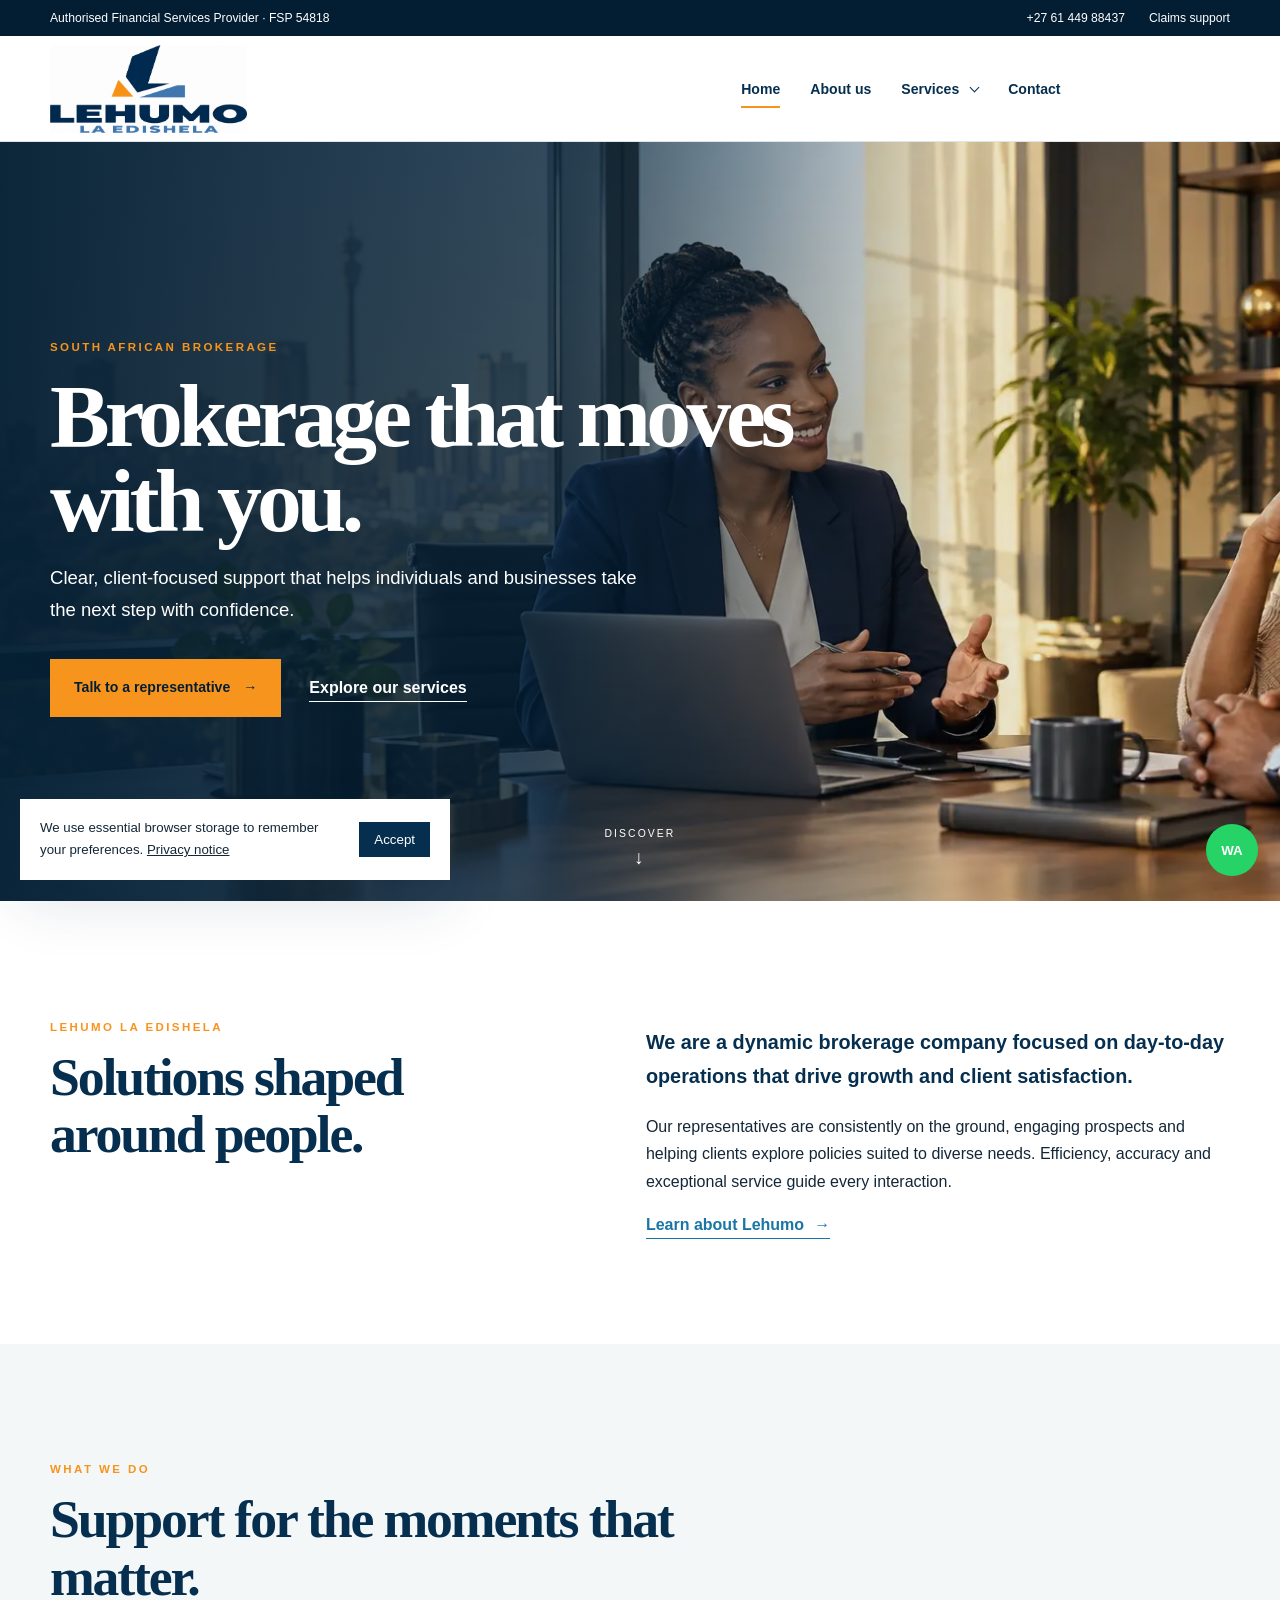
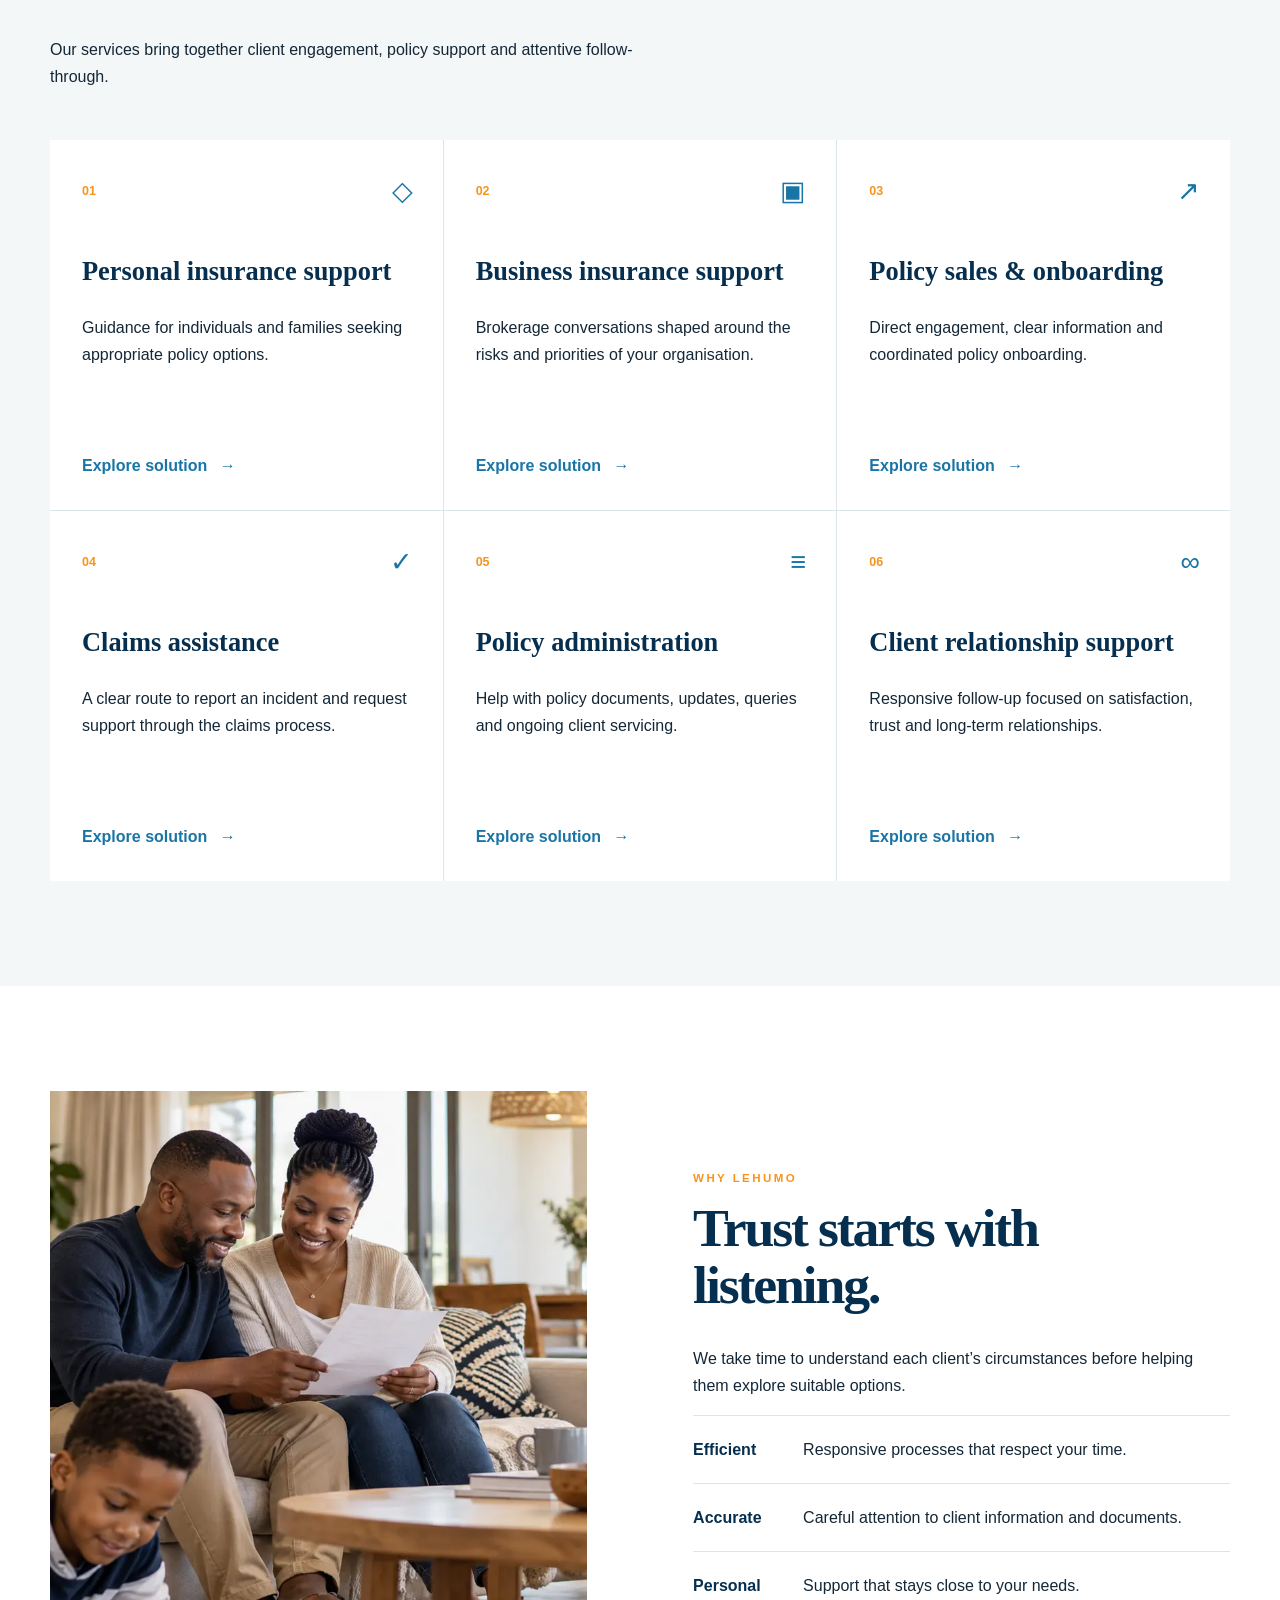
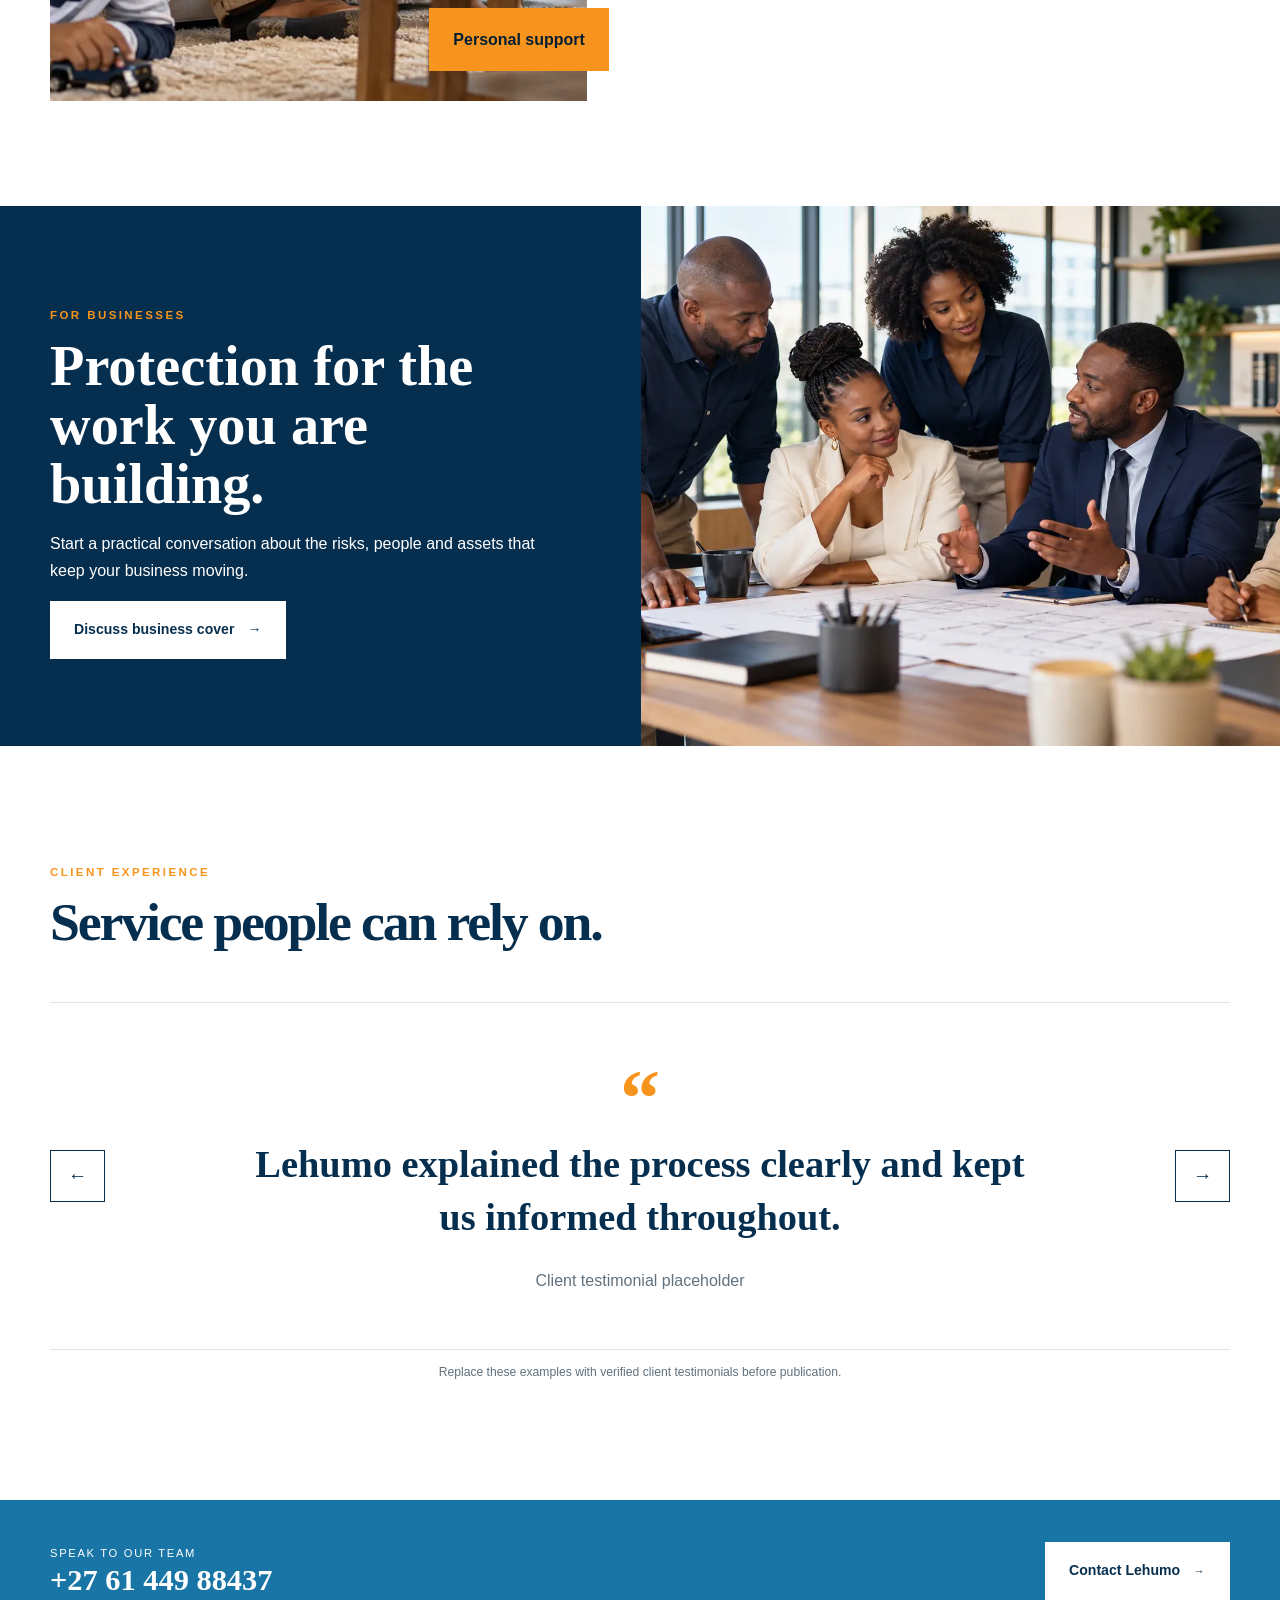
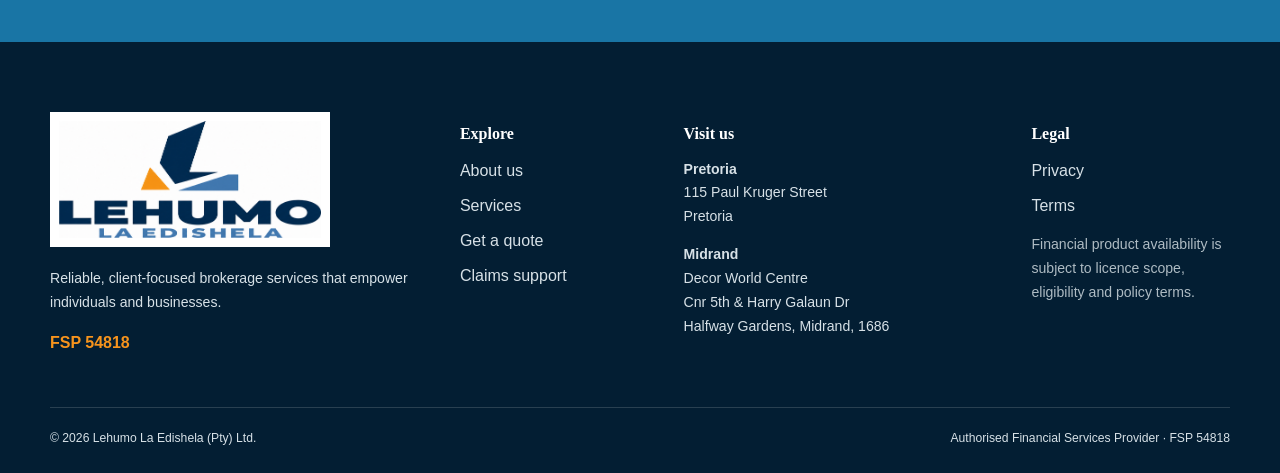
<file: index.html>
<!doctype html><html lang="en-ZA"><head><meta charset="utf-8"><meta name="viewport" content="width=device-width,initial-scale=1"><meta name="description" content="Personal, responsive support for South African individuals, families and businesses."><meta name="theme-color" content="#062f4f"><title>Home | Lehumo La Edishela</title><link rel="icon" href="assets/images/favicon.png"><link rel="stylesheet" href="assets/css/style.css"></head><body><a class="skip" href="#main">Skip to content</a><div class="topbar"><div class="container"><span>Authorised Financial Services Provider · FSP 54818</span><div><a href="tel:+276144988437">+27 61 449 88437</a><a href="claims.html">Claims support</a></div></div></div><header class="header"><div class="container nav-shell"><a class="brand" href="index.html"><img src="assets/images/lehumo-logo.png" alt="Lehumo La Edishela"></a><button class="menu-toggle" aria-expanded="false" aria-controls="main-nav" aria-label="Open menu"><span></span><span></span><span></span></button><nav id="main-nav" class="main-nav" aria-label="Primary navigation"><a class="active" href="index.html">Home</a><a  href="about.html">About us</a><div class="nav-group"><button aria-expanded="false">Services <i></i></button><div class="dropdown"><a href="services.html#personal">Personal support</a><a href="services.html#business">Business support</a><a href="services.html#policy">Policy sales</a><a href="services.html#claims">Claims assistance</a></div></div><a  href="contact.html">Contact</a><a class="nav-cta" href="quote.html">Get a quote <span>→</span></a></nav></div></header><main id="main"><section class="hero"><img src="assets/images/hero-adviser.webp" alt="Black South African financial adviser meeting with clients"><div class="hero-overlay"></div><div class="container hero-copy reveal"><p class="eyebrow">South African brokerage</p><h1>Brokerage that moves with you.</h1><p>Clear, client-focused support that helps individuals and businesses take the next step with confidence.</p><div class="actions"><a class="button" href="quote.html">Talk to a representative <span>→</span></a><a class="text-link light" href="services.html">Explore our services</a></div></div><a class="scroll-cue" href="#intro">Discover <span>↓</span></a></section>
<section class="intro section" id="intro"><div class="container intro-grid"><div class="reveal"><p class="eyebrow">Lehumo La Edishela</p><h2>Solutions shaped around people.</h2></div><div class="reveal"><p class="lead">We are a dynamic brokerage company focused on day-to-day operations that drive growth and client satisfaction.</p><p>Our representatives are consistently on the ground, engaging prospects and helping clients explore policies suited to diverse needs. Efficiency, accuracy and exceptional service guide every interaction.</p><a class="text-link" href="about.html">Learn about Lehumo <span>→</span></a></div></div></section>
<section class="service-section section"><div class="container"><header class="section-title reveal"><p class="eyebrow">What we do</p><h2>Support for the moments that matter.</h2><p>Our services bring together client engagement, policy support and attentive follow-through.</p></header><div class="services-grid"><article class="service-card reveal" id="personal" style="--delay:0ms"><span class="number">01</span><div class="service-icon" aria-hidden="true">◇</div><h3>Personal insurance support</h3><p>Guidance for individuals and families seeking appropriate policy options.</p><a href="quote.html">Explore solution <span>→</span></a></article><article class="service-card reveal" id="business" style="--delay:60ms"><span class="number">02</span><div class="service-icon" aria-hidden="true">▣</div><h3>Business insurance support</h3><p>Brokerage conversations shaped around the risks and priorities of your organisation.</p><a href="quote.html">Explore solution <span>→</span></a></article><article class="service-card reveal" id="policy" style="--delay:120ms"><span class="number">03</span><div class="service-icon" aria-hidden="true">↗</div><h3>Policy sales & onboarding</h3><p>Direct engagement, clear information and coordinated policy onboarding.</p><a href="quote.html">Explore solution <span>→</span></a></article><article class="service-card reveal" id="claims" style="--delay:180ms"><span class="number">04</span><div class="service-icon" aria-hidden="true">✓</div><h3>Claims assistance</h3><p>A clear route to report an incident and request support through the claims process.</p><a href="claims.html">Explore solution <span>→</span></a></article><article class="service-card reveal" id="admin" style="--delay:240ms"><span class="number">05</span><div class="service-icon" aria-hidden="true">≡</div><h3>Policy administration</h3><p>Help with policy documents, updates, queries and ongoing client servicing.</p><a href="quote.html">Explore solution <span>→</span></a></article><article class="service-card reveal" id="relationship" style="--delay:300ms"><span class="number">06</span><div class="service-icon" aria-hidden="true">∞</div><h3>Client relationship support</h3><p>Responsive follow-up focused on satisfaction, trust and long-term relationships.</p><a href="quote.html">Explore solution <span>→</span></a></article></div></div></section>
<section class="story section"><div class="container story-grid"><div class="story-image reveal"><img src="assets/images/family-cover.webp" alt="Black South African family reviewing their financial protection"><span class="image-label">Personal support</span></div><div class="story-copy reveal"><p class="eyebrow">Why Lehumo</p><h2>Trust starts with listening.</h2><p>We take time to understand each client’s circumstances before helping them explore suitable options.</p><ul><li><strong>Efficient</strong><span>Responsive processes that respect your time.</span></li><li><strong>Accurate</strong><span>Careful attention to client information and documents.</span></li><li><strong>Personal</strong><span>Support that stays close to your needs.</span></li></ul></div></div></section>
<section class="business-banner"><div class="container"><div class="reveal"><p class="eyebrow">For businesses</p><h2>Protection for the work you are building.</h2><p>Start a practical conversation about the risks, people and assets that keep your business moving.</p><a class="button button-light" href="quote.html">Discuss business cover <span>→</span></a></div><img src="assets/images/business-team.webp" alt="Black South African business professionals planning together"></div></section>
<section class="trust section"><div class="container"><header class="section-title reveal"><p class="eyebrow">Client experience</p><h2>Service people can rely on.</h2></header><div class="testimonial-wrap reveal"><button class="slider previous" aria-label="Previous testimonial">←</button><div class="testimonials"><blockquote class="testimonial active"><span>“</span><p>Lehumo explained the process clearly and kept us informed throughout.</p><footer>Client testimonial placeholder</footer></blockquote><blockquote class="testimonial"><span>“</span><p>The team was responsive, professional and focused on understanding our needs.</p><footer>Business client placeholder</footer></blockquote><blockquote class="testimonial"><span>“</span><p>Every question was treated with patience and attention.</p><footer>Policyholder placeholder</footer></blockquote></div><button class="slider next" aria-label="Next testimonial">→</button></div><p class="testimonial-note">Replace these examples with verified client testimonials before publication.</p></div></section></main><section class="contact-ribbon"><div class="container"><div><span>Speak to our team</span><strong>+27 61 449 88437</strong></div><a class="button button-light" href="contact.html">Contact Lehumo <span>→</span></a></div></section><footer class="footer"><div class="container footer-grid"><div class="footer-intro"><img src="assets/images/lehumo-logo.png" alt="Lehumo La Edishela"><p>Reliable, client-focused brokerage services that empower individuals and businesses.</p><strong>FSP 54818</strong></div><div><h2>Explore</h2><a href="about.html">About us</a><a href="services.html">Services</a><a href="quote.html">Get a quote</a><a href="claims.html">Claims support</a></div><div><h2>Visit us</h2><p><strong>Pretoria</strong><br>115 Paul Kruger Street<br>Pretoria</p><p><strong>Midrand</strong><br>Decor World Centre<br>Cnr 5th & Harry Galaun Dr<br>Halfway Gardens, Midrand, 1686</p></div><div><h2>Legal</h2><a href="privacy.html">Privacy</a><a href="terms.html">Terms</a><p class="legal-note">Financial product availability is subject to licence scope, eligibility and policy terms.</p></div></div><div class="container footer-bottom"><span>© <span data-year></span> Lehumo La Edishela (Pty) Ltd.</span><span>Authorised Financial Services Provider · FSP 54818</span></div></footer><button class="back-top" aria-label="Back to top">↑</button><div class="wa-panel" aria-live="polite"><button class="wa-close" aria-label="Close WhatsApp panel">×</button><span class="wa-icon">WA</span><strong>How can we help?</strong><p>Chat with Edishela Holdings on WhatsApp.</p><a href="https://wa.me/276144988437?text=Hello%20Lehumo%20La%20Edishela%2C%20I%20would%20like%20assistance." target="_blank" rel="noopener">Start WhatsApp chat</a></div><button class="wa-button" aria-label="Open WhatsApp chat"><span>WA</span></button><div class="cookie" role="dialog" aria-label="Cookie notice"><p>We use essential browser storage to remember your preferences. <a href="privacy.html">Privacy notice</a></p><button data-cookie>Accept</button></div><script src="assets/js/script.js" defer></script></body></html>
</file>
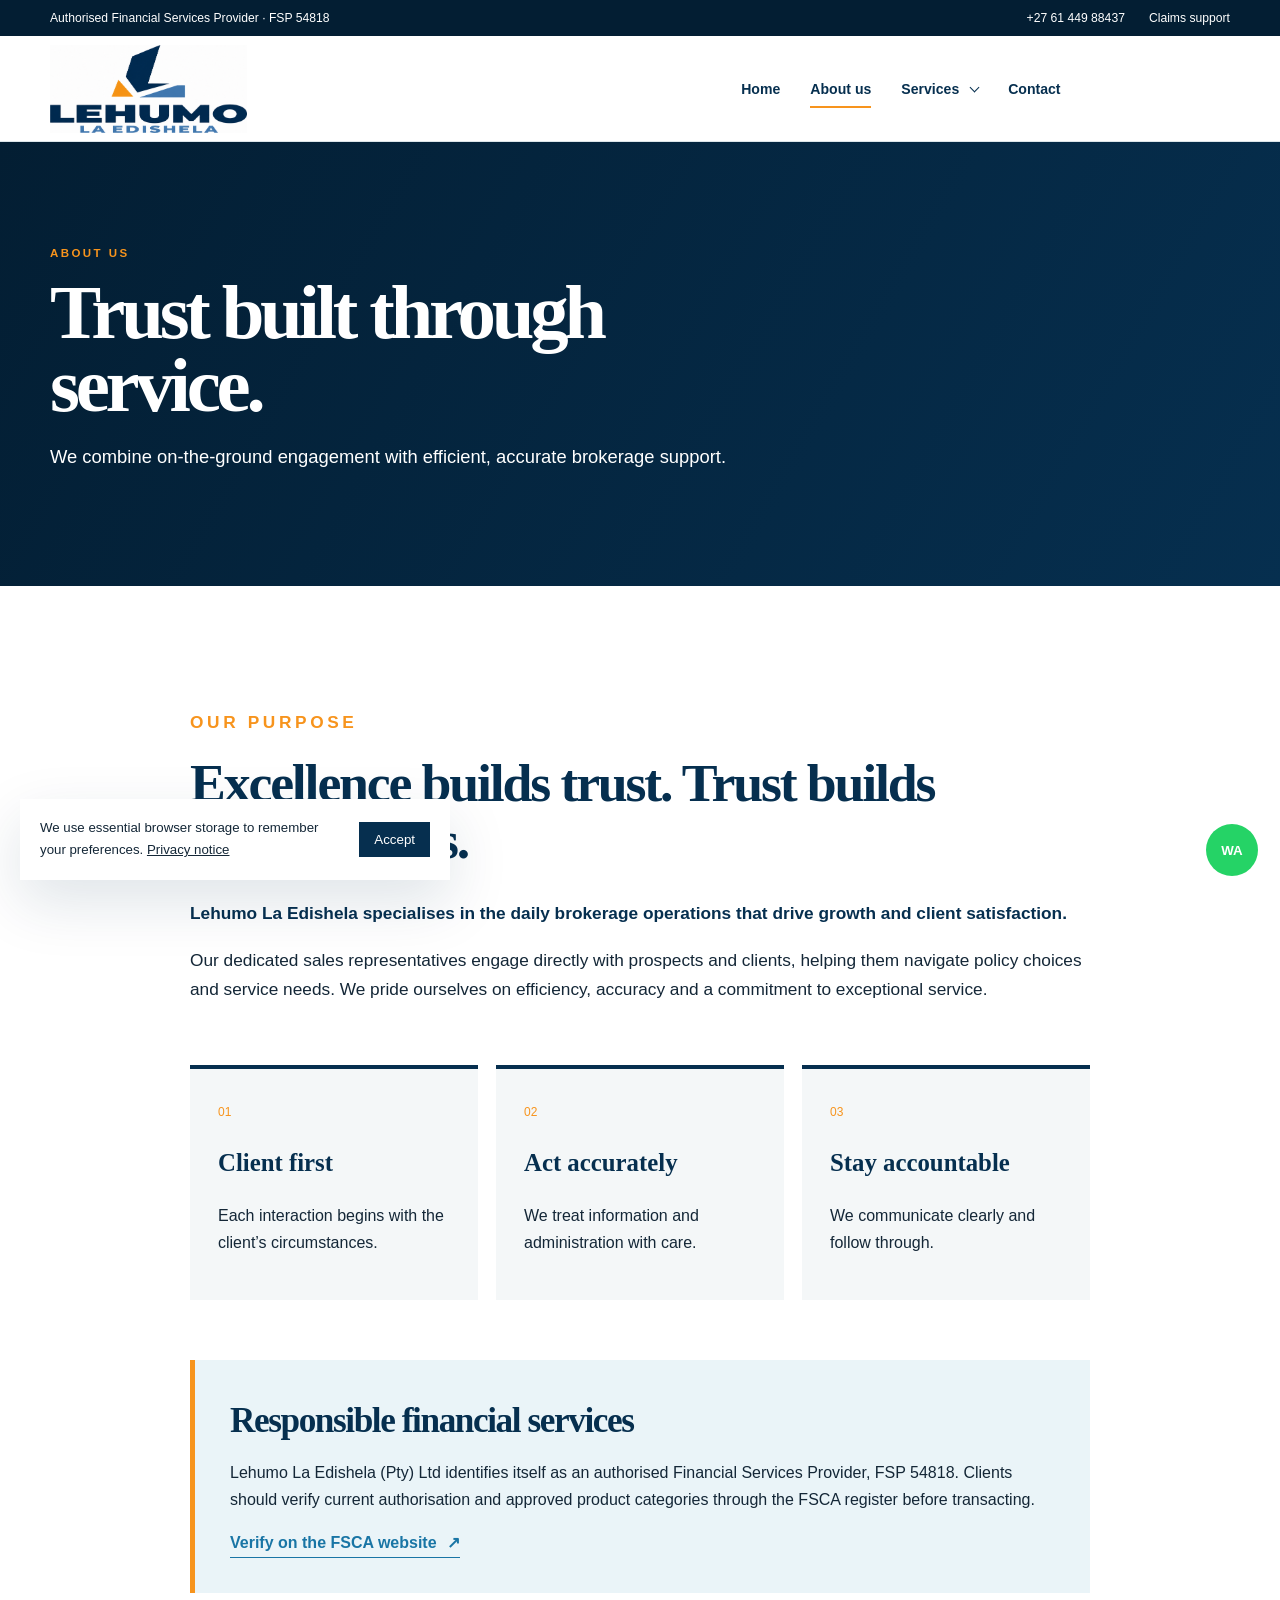
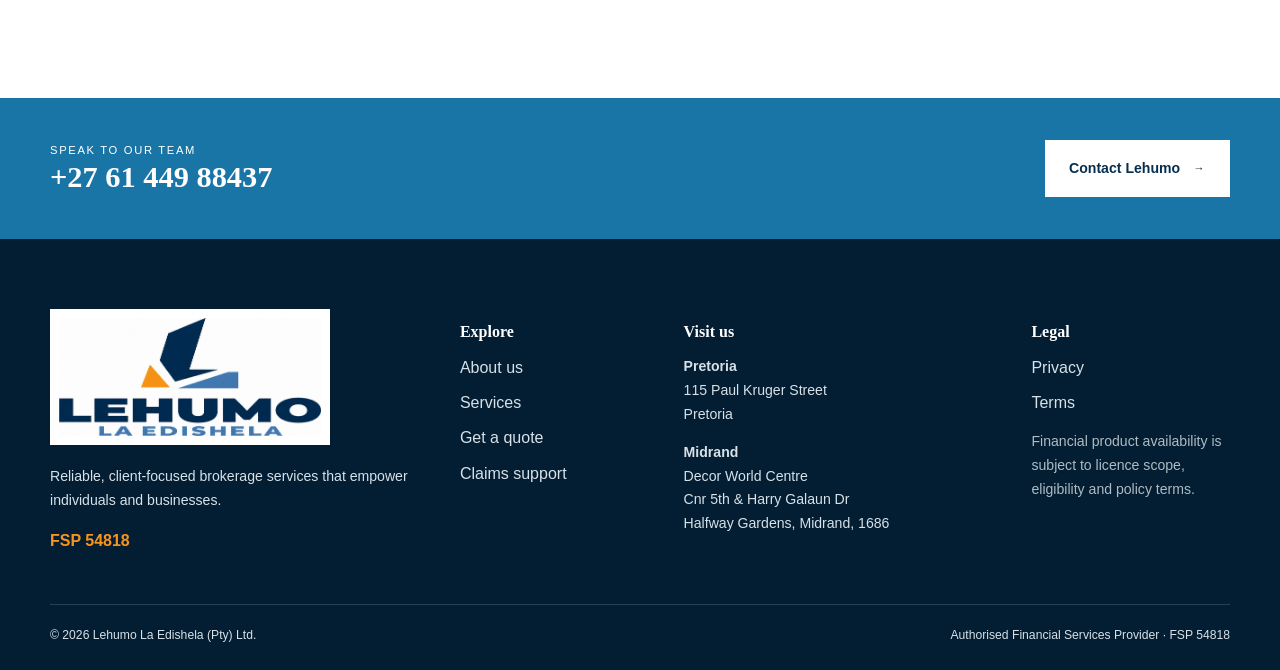
<file: about.html>
<!doctype html><html lang="en-ZA"><head><meta charset="utf-8"><meta name="viewport" content="width=device-width,initial-scale=1"><meta name="description" content="We combine on-the-ground engagement with efficient, accurate brokerage support."><meta name="theme-color" content="#062f4f"><title>About us | Lehumo La Edishela</title><link rel="icon" href="assets/images/favicon.png"><link rel="stylesheet" href="assets/css/style.css"></head><body><a class="skip" href="#main">Skip to content</a><div class="topbar"><div class="container"><span>Authorised Financial Services Provider · FSP 54818</span><div><a href="tel:+276144988437">+27 61 449 88437</a><a href="claims.html">Claims support</a></div></div></div><header class="header"><div class="container nav-shell"><a class="brand" href="index.html"><img src="assets/images/lehumo-logo.png" alt="Lehumo La Edishela"></a><button class="menu-toggle" aria-expanded="false" aria-controls="main-nav" aria-label="Open menu"><span></span><span></span><span></span></button><nav id="main-nav" class="main-nav" aria-label="Primary navigation"><a  href="index.html">Home</a><a class="active" href="about.html">About us</a><div class="nav-group"><button aria-expanded="false">Services <i></i></button><div class="dropdown"><a href="services.html#personal">Personal support</a><a href="services.html#business">Business support</a><a href="services.html#policy">Policy sales</a><a href="services.html#claims">Claims assistance</a></div></div><a  href="contact.html">Contact</a><a class="nav-cta" href="quote.html">Get a quote <span>→</span></a></nav></div></header><main id="main"><section class="page-hero"><div class="container reveal"><p class="eyebrow">About us</p><h1>Trust built through service.</h1><p>We combine on-the-ground engagement with efficient, accurate brokerage support.</p></div></section><section class="section"><div class="container editorial"><p class="eyebrow">Our purpose</p><h2>Excellence builds trust. Trust builds relationships.</h2><p class="lead">Lehumo La Edishela specialises in the daily brokerage operations that drive growth and client satisfaction.</p><p>Our dedicated sales representatives engage directly with prospects and clients, helping them navigate policy choices and service needs. We pride ourselves on efficiency, accuracy and a commitment to exceptional service.</p><div class="values"><article><span>01</span><h3>Client first</h3><p>Each interaction begins with the client’s circumstances.</p></article><article><span>02</span><h3>Act accurately</h3><p>We treat information and administration with care.</p></article><article><span>03</span><h3>Stay accountable</h3><p>We communicate clearly and follow through.</p></article></div><div class="compliance"><h2>Responsible financial services</h2><p>Lehumo La Edishela (Pty) Ltd identifies itself as an authorised Financial Services Provider, FSP 54818. Clients should verify current authorisation and approved product categories through the FSCA register before transacting.</p><a class="text-link" href="https://www.fsca.co.za/Fais/Search_FSP.htm" target="_blank" rel="noopener">Verify on the FSCA website <span>↗</span></a></div></div></section></main><section class="contact-ribbon"><div class="container"><div><span>Speak to our team</span><strong>+27 61 449 88437</strong></div><a class="button button-light" href="contact.html">Contact Lehumo <span>→</span></a></div></section><footer class="footer"><div class="container footer-grid"><div class="footer-intro"><img src="assets/images/lehumo-logo.png" alt="Lehumo La Edishela"><p>Reliable, client-focused brokerage services that empower individuals and businesses.</p><strong>FSP 54818</strong></div><div><h2>Explore</h2><a href="about.html">About us</a><a href="services.html">Services</a><a href="quote.html">Get a quote</a><a href="claims.html">Claims support</a></div><div><h2>Visit us</h2><p><strong>Pretoria</strong><br>115 Paul Kruger Street<br>Pretoria</p><p><strong>Midrand</strong><br>Decor World Centre<br>Cnr 5th & Harry Galaun Dr<br>Halfway Gardens, Midrand, 1686</p></div><div><h2>Legal</h2><a href="privacy.html">Privacy</a><a href="terms.html">Terms</a><p class="legal-note">Financial product availability is subject to licence scope, eligibility and policy terms.</p></div></div><div class="container footer-bottom"><span>© <span data-year></span> Lehumo La Edishela (Pty) Ltd.</span><span>Authorised Financial Services Provider · FSP 54818</span></div></footer><button class="back-top" aria-label="Back to top">↑</button><div class="wa-panel" aria-live="polite"><button class="wa-close" aria-label="Close WhatsApp panel">×</button><span class="wa-icon">WA</span><strong>How can we help?</strong><p>Chat with Edishela Holdings on WhatsApp.</p><a href="https://wa.me/276144988437?text=Hello%20Lehumo%20La%20Edishela%2C%20I%20would%20like%20assistance." target="_blank" rel="noopener">Start WhatsApp chat</a></div><button class="wa-button" aria-label="Open WhatsApp chat"><span>WA</span></button><div class="cookie" role="dialog" aria-label="Cookie notice"><p>We use essential browser storage to remember your preferences. <a href="privacy.html">Privacy notice</a></p><button data-cookie>Accept</button></div><script src="assets/js/script.js" defer></script></body></html>
</file>
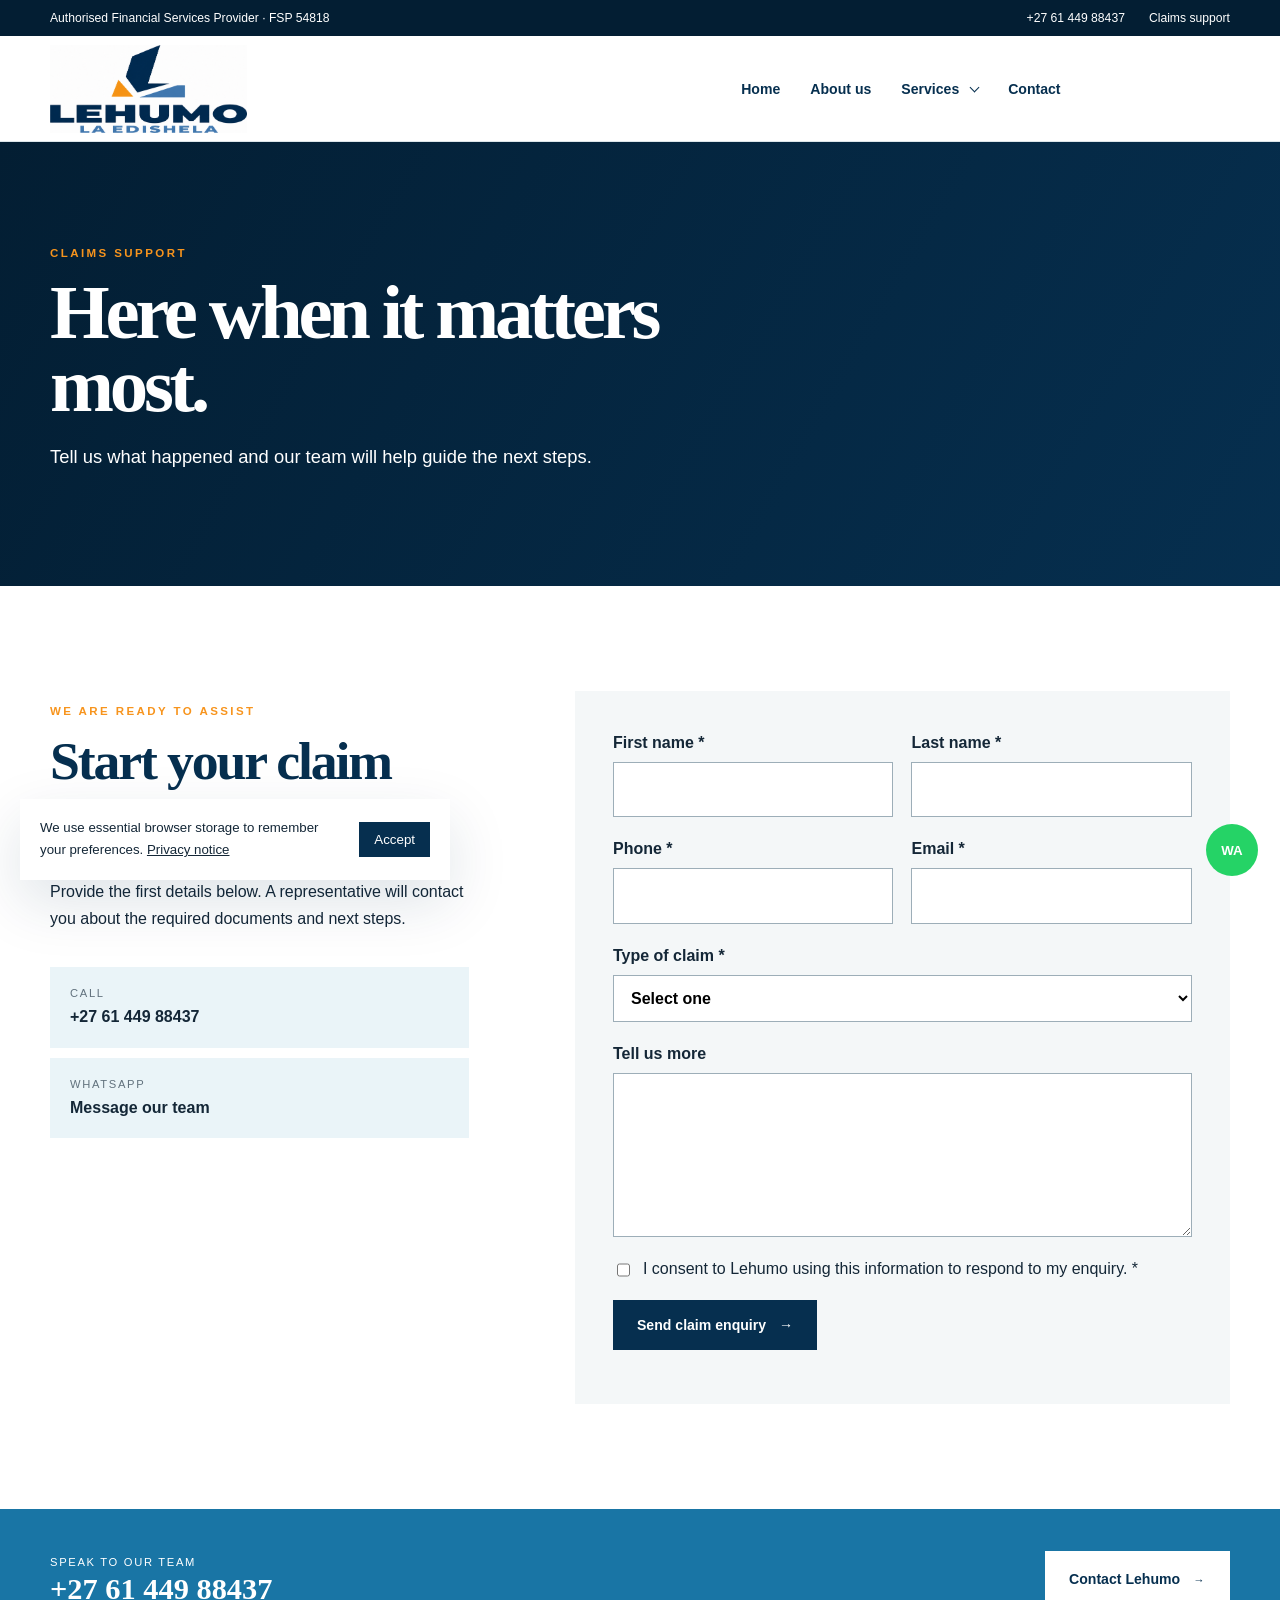
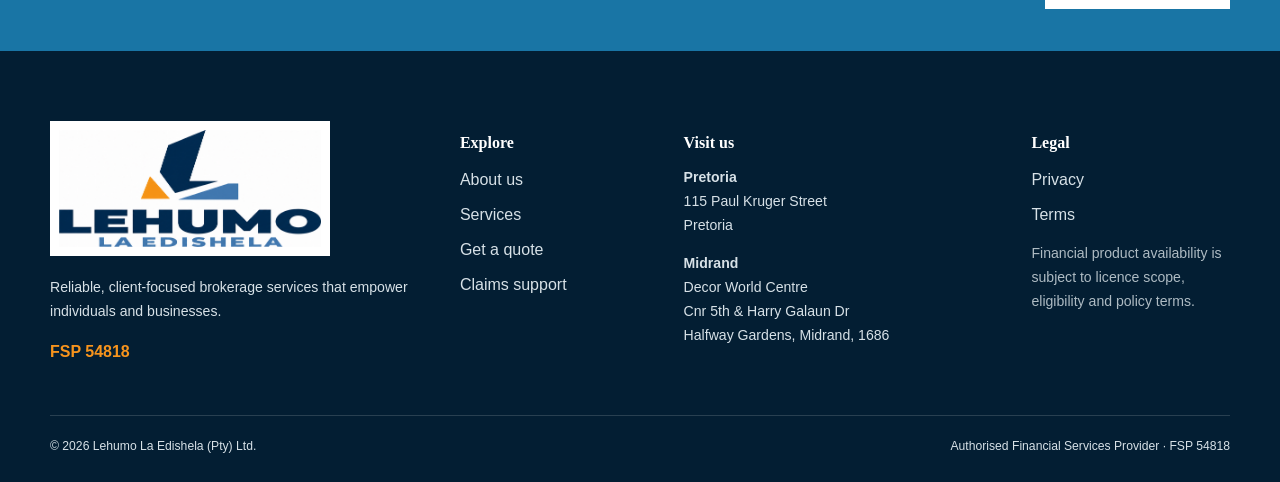
<file: claims.html>
<!doctype html><html lang="en-ZA"><head><meta charset="utf-8"><meta name="viewport" content="width=device-width,initial-scale=1"><meta name="description" content="Tell us what happened and our team will help guide the next steps."><meta name="theme-color" content="#062f4f"><title>Claims support | Lehumo La Edishela</title><link rel="icon" href="assets/images/favicon.png"><link rel="stylesheet" href="assets/css/style.css"></head><body><a class="skip" href="#main">Skip to content</a><div class="topbar"><div class="container"><span>Authorised Financial Services Provider · FSP 54818</span><div><a href="tel:+276144988437">+27 61 449 88437</a><a href="claims.html">Claims support</a></div></div></div><header class="header"><div class="container nav-shell"><a class="brand" href="index.html"><img src="assets/images/lehumo-logo.png" alt="Lehumo La Edishela"></a><button class="menu-toggle" aria-expanded="false" aria-controls="main-nav" aria-label="Open menu"><span></span><span></span><span></span></button><nav id="main-nav" class="main-nav" aria-label="Primary navigation"><a  href="index.html">Home</a><a  href="about.html">About us</a><div class="nav-group"><button aria-expanded="false">Services <i></i></button><div class="dropdown"><a href="services.html#personal">Personal support</a><a href="services.html#business">Business support</a><a href="services.html#policy">Policy sales</a><a href="services.html#claims">Claims assistance</a></div></div><a  href="contact.html">Contact</a><a class="nav-cta" href="quote.html">Get a quote <span>→</span></a></nav></div></header><main id="main"><section class="page-hero"><div class="container reveal"><p class="eyebrow">Claims support</p><h1>Here when it matters most.</h1><p>Tell us what happened and our team will help guide the next steps.</p></div></section><section class="section"><div class="container contact-grid"><div><p class="eyebrow">We are ready to assist</p><h2>Start your claim enquiry.</h2><p>Provide the first details below. A representative will contact you about the required documents and next steps.</p><div class="quick-contact"><a href="tel:+276144988437"><span>Call</span><strong>+27 61 449 88437</strong></a><a href="https://wa.me/276144988437"><span>WhatsApp</span><strong>Message our team</strong></a></div></div><form class="lead-form" novalidate><div class="two"><label>First name *<input name="firstName" autocomplete="given-name" required></label><label>Last name *<input name="lastName" autocomplete="family-name" required></label></div><div class="two"><label>Phone *<input type="tel" name="phone" autocomplete="tel" required></label><label>Email *<input type="email" name="email" autocomplete="email" required></label></div><label>Type of claim *<select name="need" required><option value="">Select one</option><option>Personal insurance support</option><option>Business insurance support</option><option>Policy sales and onboarding</option><option>Policy administration</option><option>Claims assistance</option></select></label><label>Tell us more<textarea name="message" rows="5"></textarea></label><label class="consent"><input type="checkbox" required><span>I consent to Lehumo using this information to respond to my enquiry. *</span></label><button class="button" type="submit">Send claim enquiry <span>→</span></button><p class="form-status" aria-live="polite"></p></form></div></section></main><section class="contact-ribbon"><div class="container"><div><span>Speak to our team</span><strong>+27 61 449 88437</strong></div><a class="button button-light" href="contact.html">Contact Lehumo <span>→</span></a></div></section><footer class="footer"><div class="container footer-grid"><div class="footer-intro"><img src="assets/images/lehumo-logo.png" alt="Lehumo La Edishela"><p>Reliable, client-focused brokerage services that empower individuals and businesses.</p><strong>FSP 54818</strong></div><div><h2>Explore</h2><a href="about.html">About us</a><a href="services.html">Services</a><a href="quote.html">Get a quote</a><a href="claims.html">Claims support</a></div><div><h2>Visit us</h2><p><strong>Pretoria</strong><br>115 Paul Kruger Street<br>Pretoria</p><p><strong>Midrand</strong><br>Decor World Centre<br>Cnr 5th & Harry Galaun Dr<br>Halfway Gardens, Midrand, 1686</p></div><div><h2>Legal</h2><a href="privacy.html">Privacy</a><a href="terms.html">Terms</a><p class="legal-note">Financial product availability is subject to licence scope, eligibility and policy terms.</p></div></div><div class="container footer-bottom"><span>© <span data-year></span> Lehumo La Edishela (Pty) Ltd.</span><span>Authorised Financial Services Provider · FSP 54818</span></div></footer><button class="back-top" aria-label="Back to top">↑</button><div class="wa-panel" aria-live="polite"><button class="wa-close" aria-label="Close WhatsApp panel">×</button><span class="wa-icon">WA</span><strong>How can we help?</strong><p>Chat with Edishela Holdings on WhatsApp.</p><a href="https://wa.me/276144988437?text=Hello%20Lehumo%20La%20Edishela%2C%20I%20would%20like%20assistance." target="_blank" rel="noopener">Start WhatsApp chat</a></div><button class="wa-button" aria-label="Open WhatsApp chat"><span>WA</span></button><div class="cookie" role="dialog" aria-label="Cookie notice"><p>We use essential browser storage to remember your preferences. <a href="privacy.html">Privacy notice</a></p><button data-cookie>Accept</button></div><script src="assets/js/script.js" defer></script></body></html>
</file>
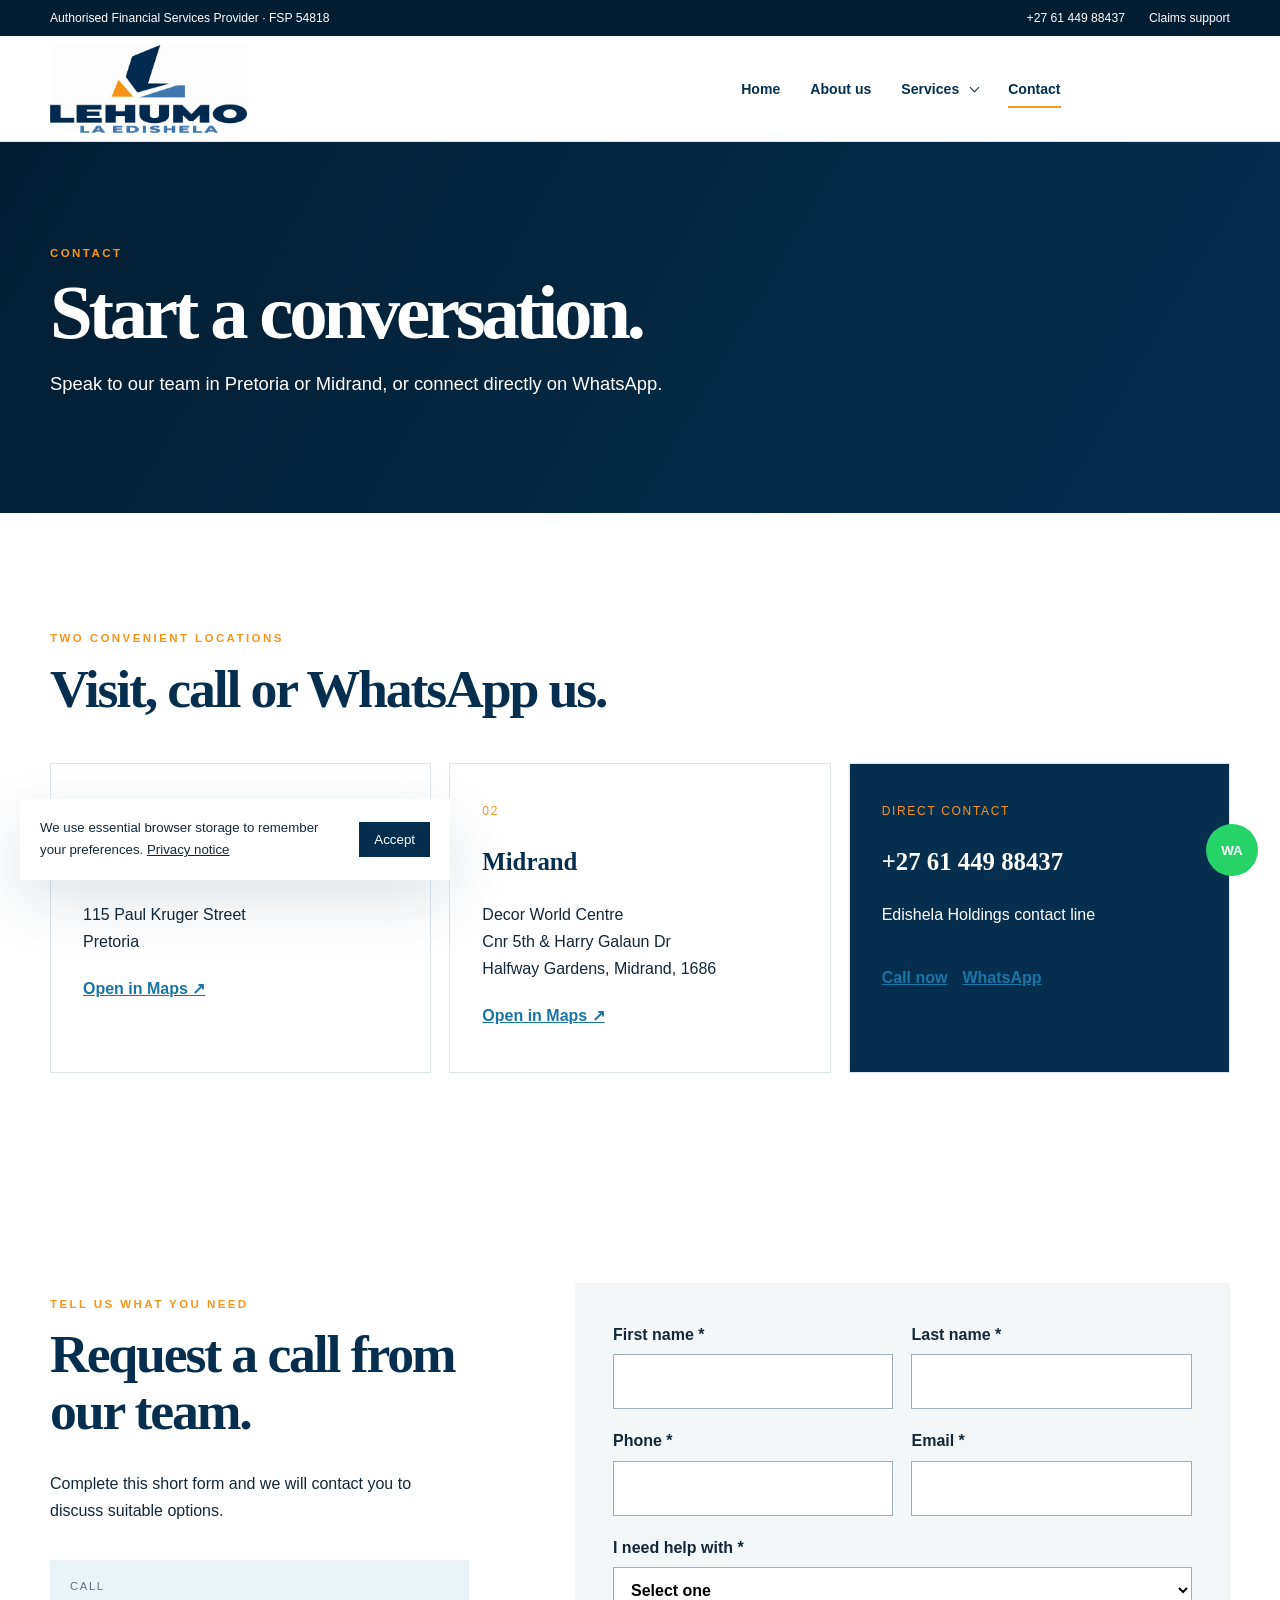
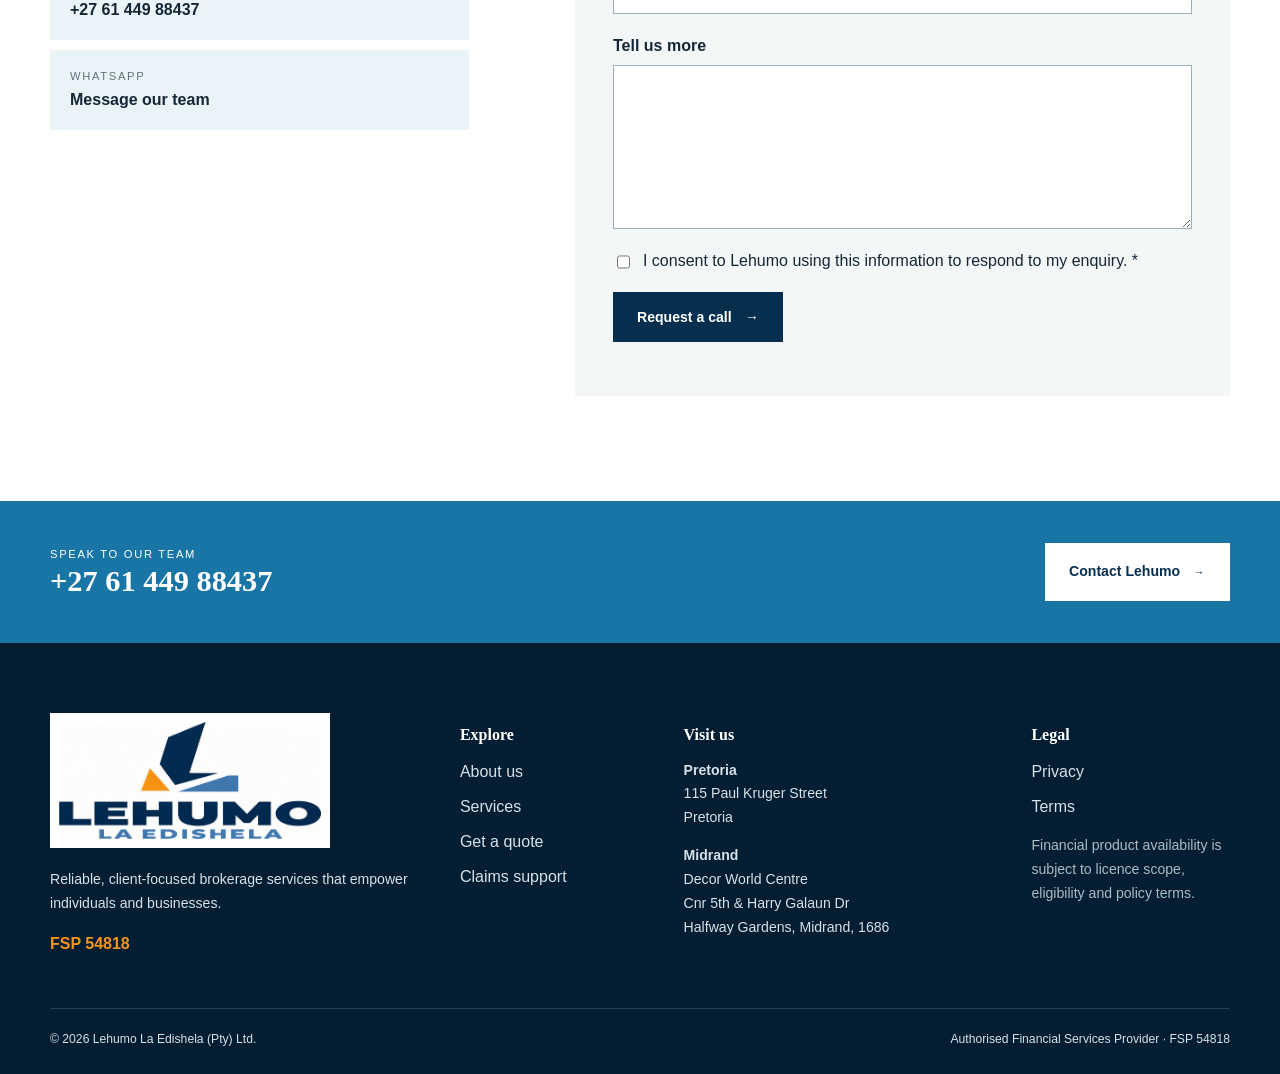
<file: contact.html>
<!doctype html><html lang="en-ZA"><head><meta charset="utf-8"><meta name="viewport" content="width=device-width,initial-scale=1"><meta name="description" content="Speak to our team in Pretoria or Midrand, or connect directly on WhatsApp."><meta name="theme-color" content="#062f4f"><title>Contact | Lehumo La Edishela</title><link rel="icon" href="assets/images/favicon.png"><link rel="stylesheet" href="assets/css/style.css"></head><body><a class="skip" href="#main">Skip to content</a><div class="topbar"><div class="container"><span>Authorised Financial Services Provider · FSP 54818</span><div><a href="tel:+276144988437">+27 61 449 88437</a><a href="claims.html">Claims support</a></div></div></div><header class="header"><div class="container nav-shell"><a class="brand" href="index.html"><img src="assets/images/lehumo-logo.png" alt="Lehumo La Edishela"></a><button class="menu-toggle" aria-expanded="false" aria-controls="main-nav" aria-label="Open menu"><span></span><span></span><span></span></button><nav id="main-nav" class="main-nav" aria-label="Primary navigation"><a  href="index.html">Home</a><a  href="about.html">About us</a><div class="nav-group"><button aria-expanded="false">Services <i></i></button><div class="dropdown"><a href="services.html#personal">Personal support</a><a href="services.html#business">Business support</a><a href="services.html#policy">Policy sales</a><a href="services.html#claims">Claims assistance</a></div></div><a class="active" href="contact.html">Contact</a><a class="nav-cta" href="quote.html">Get a quote <span>→</span></a></nav></div></header><main id="main"><section class="page-hero"><div class="container reveal"><p class="eyebrow">Contact</p><h1>Start a conversation.</h1><p>Speak to our team in Pretoria or Midrand, or connect directly on WhatsApp.</p></div></section><section class="section"><div class="container"><div class="contact-heading"><p class="eyebrow">Two convenient locations</p><h2>Visit, call or WhatsApp us.</h2></div><div class="office-grid"><article><span>01</span><h3>Pretoria</h3><address>115 Paul Kruger Street<br>Pretoria</address><a href="https://www.google.com/maps/search/?api=1&query=115+Paul+Kruger+Street+Pretoria" target="_blank" rel="noopener">Open in Maps ↗</a></article><article><span>02</span><h3>Midrand</h3><address>Decor World Centre<br>Cnr 5th & Harry Galaun Dr<br>Halfway Gardens, Midrand, 1686</address><a href="https://www.google.com/maps/search/?api=1&query=Decor+World+Centre+Midrand" target="_blank" rel="noopener">Open in Maps ↗</a></article><article class="contact-card"><span>Direct contact</span><h3>+27 61 449 88437</h3><p>Edishela Holdings contact line</p><a href="tel:+276144988437">Call now</a><a href="https://wa.me/276144988437" target="_blank" rel="noopener">WhatsApp</a></article></div></div></section><section class="section"><div class="container contact-grid"><div><p class="eyebrow">Tell us what you need</p><h2>Request a call from our team.</h2><p>Complete this short form and we will contact you to discuss suitable options.</p><div class="quick-contact"><a href="tel:+276144988437"><span>Call</span><strong>+27 61 449 88437</strong></a><a href="https://wa.me/276144988437"><span>WhatsApp</span><strong>Message our team</strong></a></div></div><form class="lead-form" novalidate><div class="two"><label>First name *<input name="firstName" autocomplete="given-name" required></label><label>Last name *<input name="lastName" autocomplete="family-name" required></label></div><div class="two"><label>Phone *<input type="tel" name="phone" autocomplete="tel" required></label><label>Email *<input type="email" name="email" autocomplete="email" required></label></div><label>I need help with *<select name="need" required><option value="">Select one</option><option>Personal insurance support</option><option>Business insurance support</option><option>Policy sales and onboarding</option><option>Policy administration</option><option>Claims assistance</option></select></label><label>Tell us more<textarea name="message" rows="5"></textarea></label><label class="consent"><input type="checkbox" required><span>I consent to Lehumo using this information to respond to my enquiry. *</span></label><button class="button" type="submit">Request a call <span>→</span></button><p class="form-status" aria-live="polite"></p></form></div></section></main><section class="contact-ribbon"><div class="container"><div><span>Speak to our team</span><strong>+27 61 449 88437</strong></div><a class="button button-light" href="contact.html">Contact Lehumo <span>→</span></a></div></section><footer class="footer"><div class="container footer-grid"><div class="footer-intro"><img src="assets/images/lehumo-logo.png" alt="Lehumo La Edishela"><p>Reliable, client-focused brokerage services that empower individuals and businesses.</p><strong>FSP 54818</strong></div><div><h2>Explore</h2><a href="about.html">About us</a><a href="services.html">Services</a><a href="quote.html">Get a quote</a><a href="claims.html">Claims support</a></div><div><h2>Visit us</h2><p><strong>Pretoria</strong><br>115 Paul Kruger Street<br>Pretoria</p><p><strong>Midrand</strong><br>Decor World Centre<br>Cnr 5th & Harry Galaun Dr<br>Halfway Gardens, Midrand, 1686</p></div><div><h2>Legal</h2><a href="privacy.html">Privacy</a><a href="terms.html">Terms</a><p class="legal-note">Financial product availability is subject to licence scope, eligibility and policy terms.</p></div></div><div class="container footer-bottom"><span>© <span data-year></span> Lehumo La Edishela (Pty) Ltd.</span><span>Authorised Financial Services Provider · FSP 54818</span></div></footer><button class="back-top" aria-label="Back to top">↑</button><div class="wa-panel" aria-live="polite"><button class="wa-close" aria-label="Close WhatsApp panel">×</button><span class="wa-icon">WA</span><strong>How can we help?</strong><p>Chat with Edishela Holdings on WhatsApp.</p><a href="https://wa.me/276144988437?text=Hello%20Lehumo%20La%20Edishela%2C%20I%20would%20like%20assistance." target="_blank" rel="noopener">Start WhatsApp chat</a></div><button class="wa-button" aria-label="Open WhatsApp chat"><span>WA</span></button><div class="cookie" role="dialog" aria-label="Cookie notice"><p>We use essential browser storage to remember your preferences. <a href="privacy.html">Privacy notice</a></p><button data-cookie>Accept</button></div><script src="assets/js/script.js" defer></script></body></html>
</file>
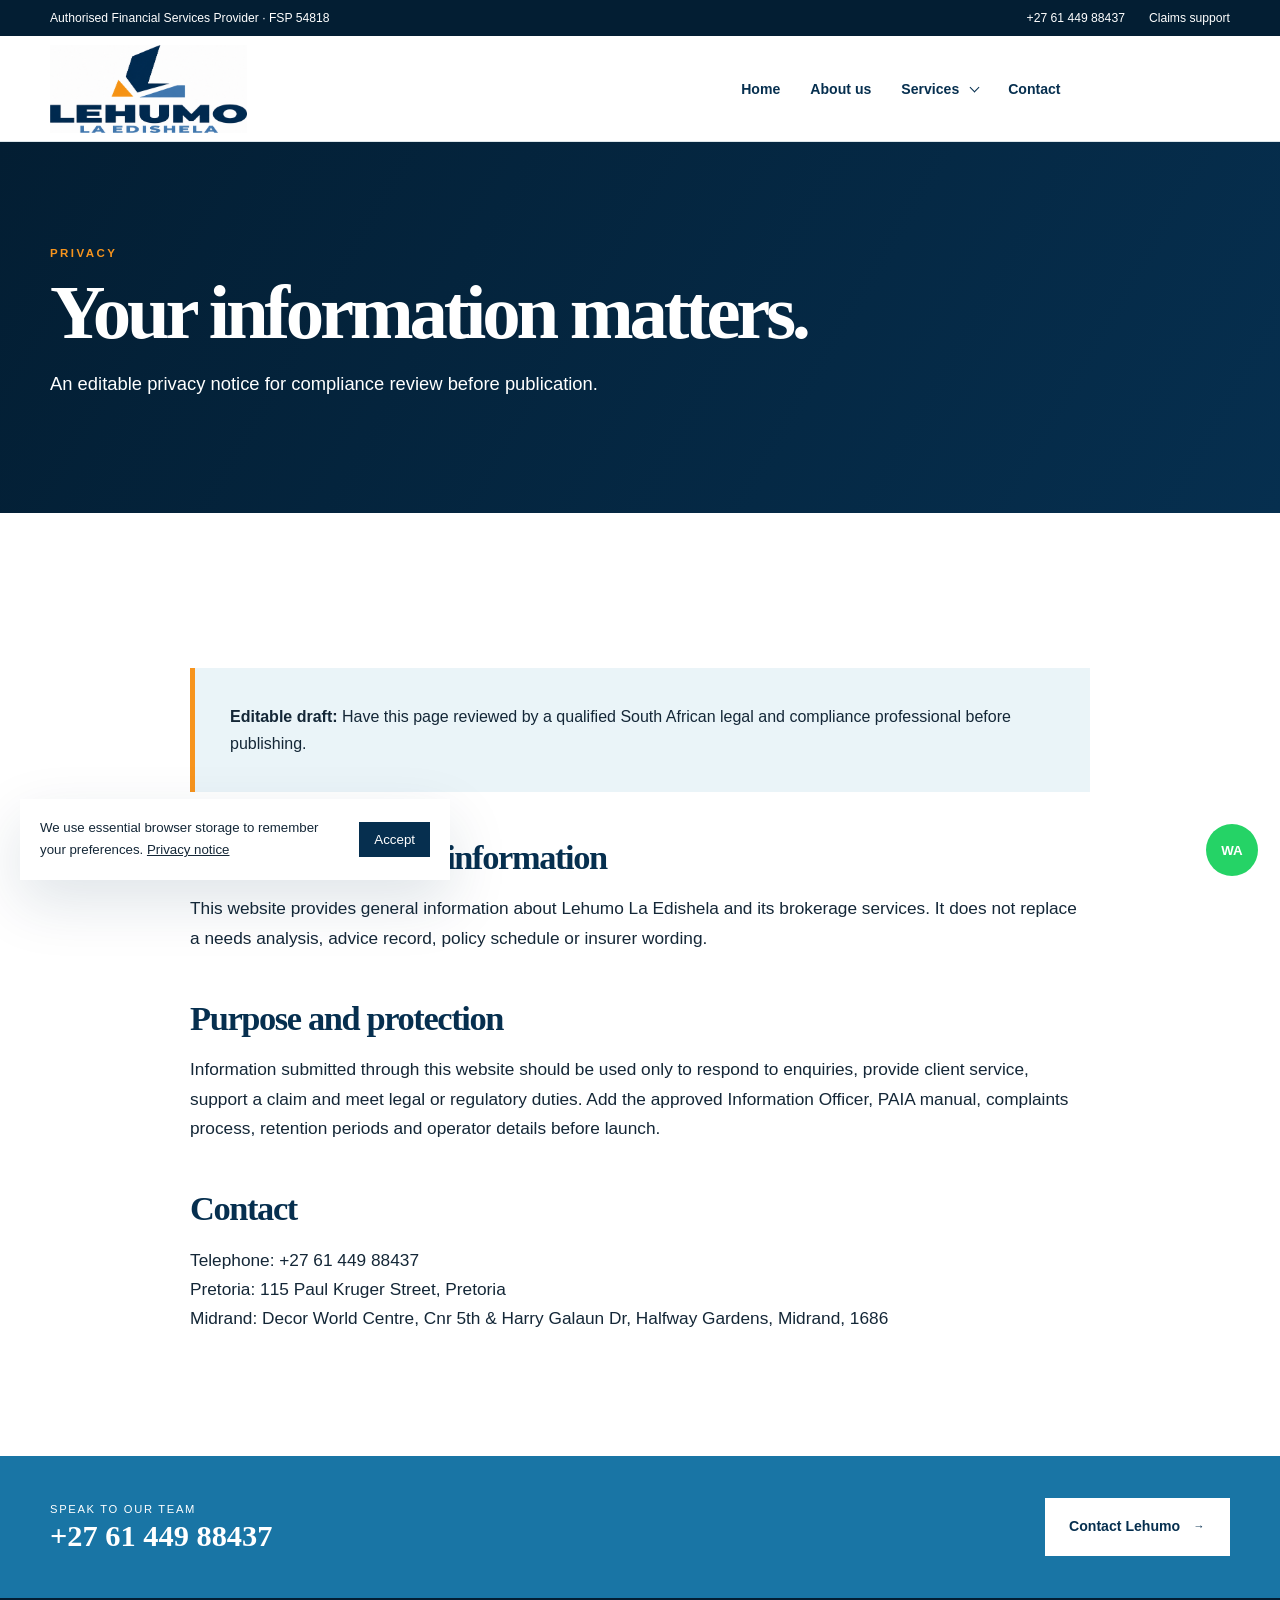
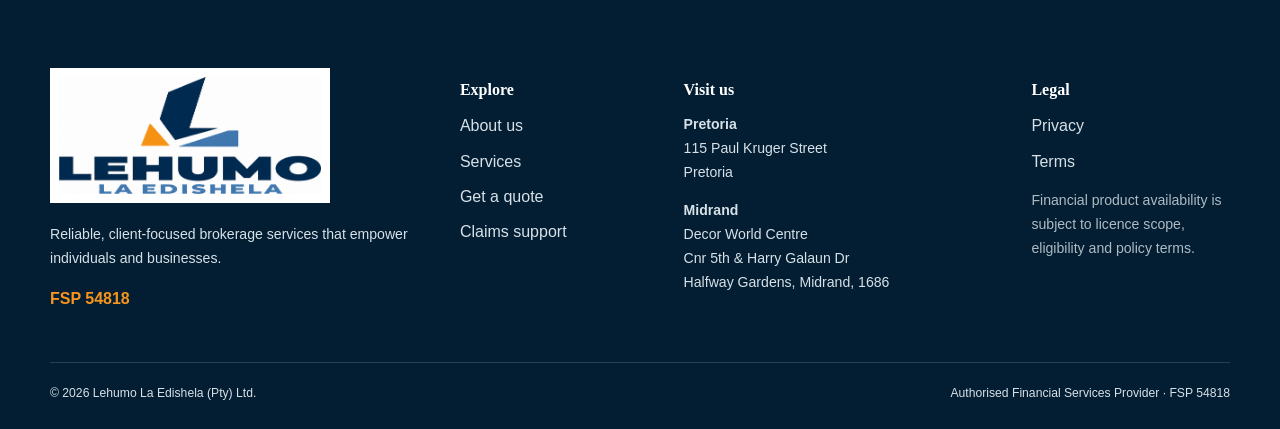
<file: privacy.html>
<!doctype html><html lang="en-ZA"><head><meta charset="utf-8"><meta name="viewport" content="width=device-width,initial-scale=1"><meta name="description" content="An editable privacy notice for compliance review before publication."><meta name="theme-color" content="#062f4f"><title>Privacy | Lehumo La Edishela</title><link rel="icon" href="assets/images/favicon.png"><link rel="stylesheet" href="assets/css/style.css"></head><body><a class="skip" href="#main">Skip to content</a><div class="topbar"><div class="container"><span>Authorised Financial Services Provider · FSP 54818</span><div><a href="tel:+276144988437">+27 61 449 88437</a><a href="claims.html">Claims support</a></div></div></div><header class="header"><div class="container nav-shell"><a class="brand" href="index.html"><img src="assets/images/lehumo-logo.png" alt="Lehumo La Edishela"></a><button class="menu-toggle" aria-expanded="false" aria-controls="main-nav" aria-label="Open menu"><span></span><span></span><span></span></button><nav id="main-nav" class="main-nav" aria-label="Primary navigation"><a  href="index.html">Home</a><a  href="about.html">About us</a><div class="nav-group"><button aria-expanded="false">Services <i></i></button><div class="dropdown"><a href="services.html#personal">Personal support</a><a href="services.html#business">Business support</a><a href="services.html#policy">Policy sales</a><a href="services.html#claims">Claims assistance</a></div></div><a  href="contact.html">Contact</a><a class="nav-cta" href="quote.html">Get a quote <span>→</span></a></nav></div></header><main id="main"><section class="page-hero"><div class="container reveal"><p class="eyebrow">Privacy</p><h1>Your information matters.</h1><p>An editable privacy notice for compliance review before publication.</p></div></section><section class="section"><div class="container editorial legal-copy"><div class="notice"><strong>Editable draft:</strong> Have this page reviewed by a qualified South African legal and compliance professional before publishing.</div><h2>Handling personal information</h2><p>This website provides general information about Lehumo La Edishela and its brokerage services. It does not replace a needs analysis, advice record, policy schedule or insurer wording.</p><h2>Purpose and protection</h2><p>Information submitted through this website should be used only to respond to enquiries, provide client service, support a claim and meet legal or regulatory duties. Add the approved Information Officer, PAIA manual, complaints process, retention periods and operator details before launch.</p><h2>Contact</h2><p>Telephone: +27 61 449 88437<br>Pretoria: 115 Paul Kruger Street, Pretoria<br>Midrand: Decor World Centre, Cnr 5th & Harry Galaun Dr, Halfway Gardens, Midrand, 1686</p></div></section></main><section class="contact-ribbon"><div class="container"><div><span>Speak to our team</span><strong>+27 61 449 88437</strong></div><a class="button button-light" href="contact.html">Contact Lehumo <span>→</span></a></div></section><footer class="footer"><div class="container footer-grid"><div class="footer-intro"><img src="assets/images/lehumo-logo.png" alt="Lehumo La Edishela"><p>Reliable, client-focused brokerage services that empower individuals and businesses.</p><strong>FSP 54818</strong></div><div><h2>Explore</h2><a href="about.html">About us</a><a href="services.html">Services</a><a href="quote.html">Get a quote</a><a href="claims.html">Claims support</a></div><div><h2>Visit us</h2><p><strong>Pretoria</strong><br>115 Paul Kruger Street<br>Pretoria</p><p><strong>Midrand</strong><br>Decor World Centre<br>Cnr 5th & Harry Galaun Dr<br>Halfway Gardens, Midrand, 1686</p></div><div><h2>Legal</h2><a href="privacy.html">Privacy</a><a href="terms.html">Terms</a><p class="legal-note">Financial product availability is subject to licence scope, eligibility and policy terms.</p></div></div><div class="container footer-bottom"><span>© <span data-year></span> Lehumo La Edishela (Pty) Ltd.</span><span>Authorised Financial Services Provider · FSP 54818</span></div></footer><button class="back-top" aria-label="Back to top">↑</button><div class="wa-panel" aria-live="polite"><button class="wa-close" aria-label="Close WhatsApp panel">×</button><span class="wa-icon">WA</span><strong>How can we help?</strong><p>Chat with Edishela Holdings on WhatsApp.</p><a href="https://wa.me/276144988437?text=Hello%20Lehumo%20La%20Edishela%2C%20I%20would%20like%20assistance." target="_blank" rel="noopener">Start WhatsApp chat</a></div><button class="wa-button" aria-label="Open WhatsApp chat"><span>WA</span></button><div class="cookie" role="dialog" aria-label="Cookie notice"><p>We use essential browser storage to remember your preferences. <a href="privacy.html">Privacy notice</a></p><button data-cookie>Accept</button></div><script src="assets/js/script.js" defer></script></body></html>
</file>
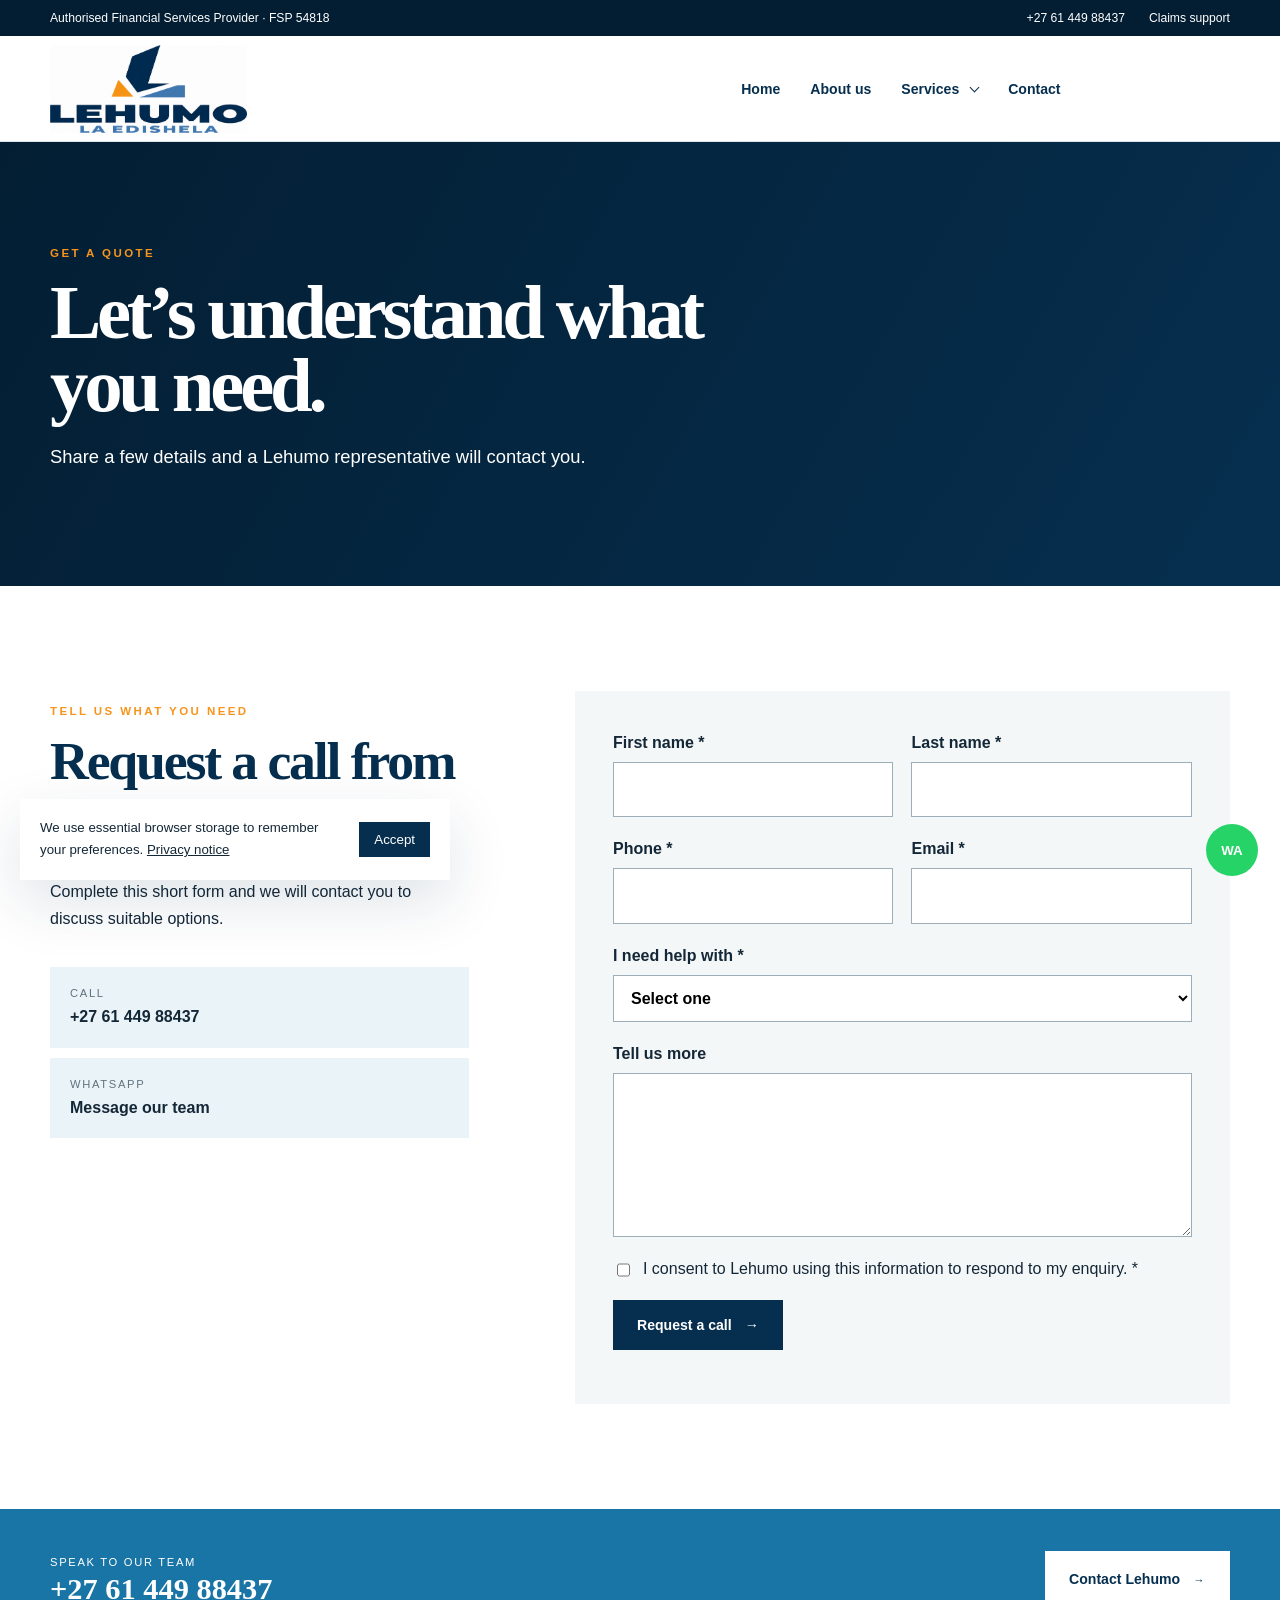
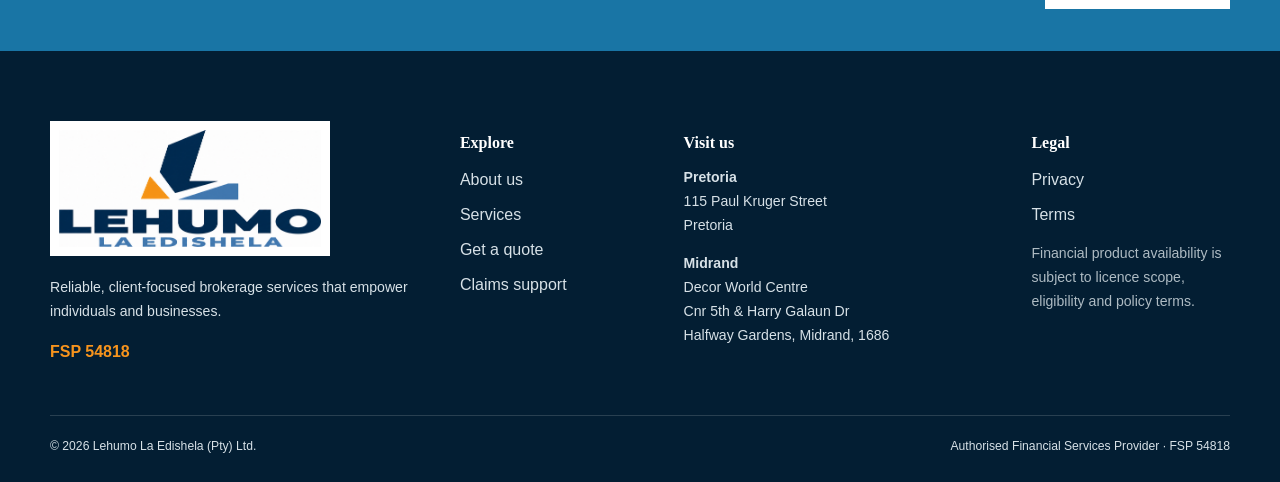
<file: quote.html>
<!doctype html><html lang="en-ZA"><head><meta charset="utf-8"><meta name="viewport" content="width=device-width,initial-scale=1"><meta name="description" content="Share a few details and a Lehumo representative will contact you."><meta name="theme-color" content="#062f4f"><title>Get a quote | Lehumo La Edishela</title><link rel="icon" href="assets/images/favicon.png"><link rel="stylesheet" href="assets/css/style.css"></head><body><a class="skip" href="#main">Skip to content</a><div class="topbar"><div class="container"><span>Authorised Financial Services Provider · FSP 54818</span><div><a href="tel:+276144988437">+27 61 449 88437</a><a href="claims.html">Claims support</a></div></div></div><header class="header"><div class="container nav-shell"><a class="brand" href="index.html"><img src="assets/images/lehumo-logo.png" alt="Lehumo La Edishela"></a><button class="menu-toggle" aria-expanded="false" aria-controls="main-nav" aria-label="Open menu"><span></span><span></span><span></span></button><nav id="main-nav" class="main-nav" aria-label="Primary navigation"><a  href="index.html">Home</a><a  href="about.html">About us</a><div class="nav-group"><button aria-expanded="false">Services <i></i></button><div class="dropdown"><a href="services.html#personal">Personal support</a><a href="services.html#business">Business support</a><a href="services.html#policy">Policy sales</a><a href="services.html#claims">Claims assistance</a></div></div><a  href="contact.html">Contact</a><a class="nav-cta" href="quote.html">Get a quote <span>→</span></a></nav></div></header><main id="main"><section class="page-hero"><div class="container reveal"><p class="eyebrow">Get a quote</p><h1>Let’s understand what you need.</h1><p>Share a few details and a Lehumo representative will contact you.</p></div></section><section class="section"><div class="container contact-grid"><div><p class="eyebrow">Tell us what you need</p><h2>Request a call from our team.</h2><p>Complete this short form and we will contact you to discuss suitable options.</p><div class="quick-contact"><a href="tel:+276144988437"><span>Call</span><strong>+27 61 449 88437</strong></a><a href="https://wa.me/276144988437"><span>WhatsApp</span><strong>Message our team</strong></a></div></div><form class="lead-form" novalidate><div class="two"><label>First name *<input name="firstName" autocomplete="given-name" required></label><label>Last name *<input name="lastName" autocomplete="family-name" required></label></div><div class="two"><label>Phone *<input type="tel" name="phone" autocomplete="tel" required></label><label>Email *<input type="email" name="email" autocomplete="email" required></label></div><label>I need help with *<select name="need" required><option value="">Select one</option><option>Personal insurance support</option><option>Business insurance support</option><option>Policy sales and onboarding</option><option>Policy administration</option><option>Claims assistance</option></select></label><label>Tell us more<textarea name="message" rows="5"></textarea></label><label class="consent"><input type="checkbox" required><span>I consent to Lehumo using this information to respond to my enquiry. *</span></label><button class="button" type="submit">Request a call <span>→</span></button><p class="form-status" aria-live="polite"></p></form></div></section></main><section class="contact-ribbon"><div class="container"><div><span>Speak to our team</span><strong>+27 61 449 88437</strong></div><a class="button button-light" href="contact.html">Contact Lehumo <span>→</span></a></div></section><footer class="footer"><div class="container footer-grid"><div class="footer-intro"><img src="assets/images/lehumo-logo.png" alt="Lehumo La Edishela"><p>Reliable, client-focused brokerage services that empower individuals and businesses.</p><strong>FSP 54818</strong></div><div><h2>Explore</h2><a href="about.html">About us</a><a href="services.html">Services</a><a href="quote.html">Get a quote</a><a href="claims.html">Claims support</a></div><div><h2>Visit us</h2><p><strong>Pretoria</strong><br>115 Paul Kruger Street<br>Pretoria</p><p><strong>Midrand</strong><br>Decor World Centre<br>Cnr 5th & Harry Galaun Dr<br>Halfway Gardens, Midrand, 1686</p></div><div><h2>Legal</h2><a href="privacy.html">Privacy</a><a href="terms.html">Terms</a><p class="legal-note">Financial product availability is subject to licence scope, eligibility and policy terms.</p></div></div><div class="container footer-bottom"><span>© <span data-year></span> Lehumo La Edishela (Pty) Ltd.</span><span>Authorised Financial Services Provider · FSP 54818</span></div></footer><button class="back-top" aria-label="Back to top">↑</button><div class="wa-panel" aria-live="polite"><button class="wa-close" aria-label="Close WhatsApp panel">×</button><span class="wa-icon">WA</span><strong>How can we help?</strong><p>Chat with Edishela Holdings on WhatsApp.</p><a href="https://wa.me/276144988437?text=Hello%20Lehumo%20La%20Edishela%2C%20I%20would%20like%20assistance." target="_blank" rel="noopener">Start WhatsApp chat</a></div><button class="wa-button" aria-label="Open WhatsApp chat"><span>WA</span></button><div class="cookie" role="dialog" aria-label="Cookie notice"><p>We use essential browser storage to remember your preferences. <a href="privacy.html">Privacy notice</a></p><button data-cookie>Accept</button></div><script src="assets/js/script.js" defer></script></body></html>
</file>
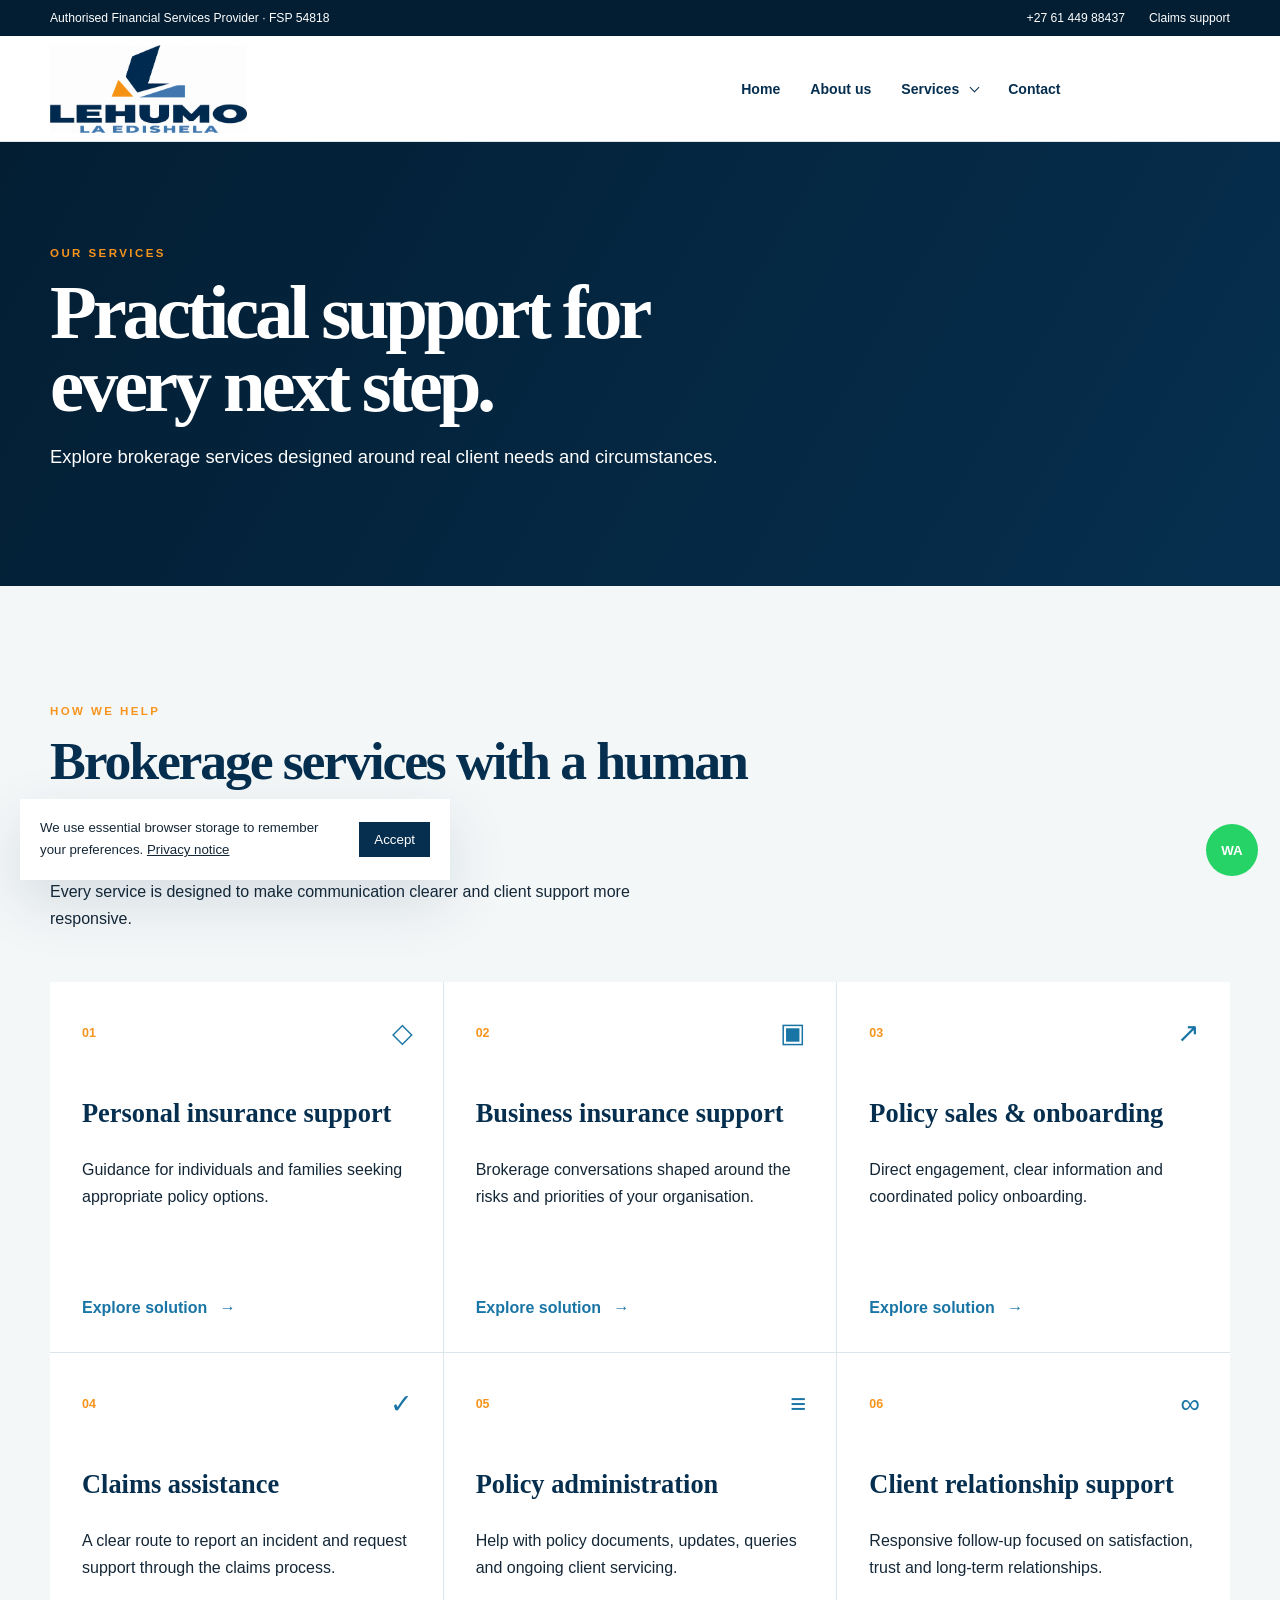
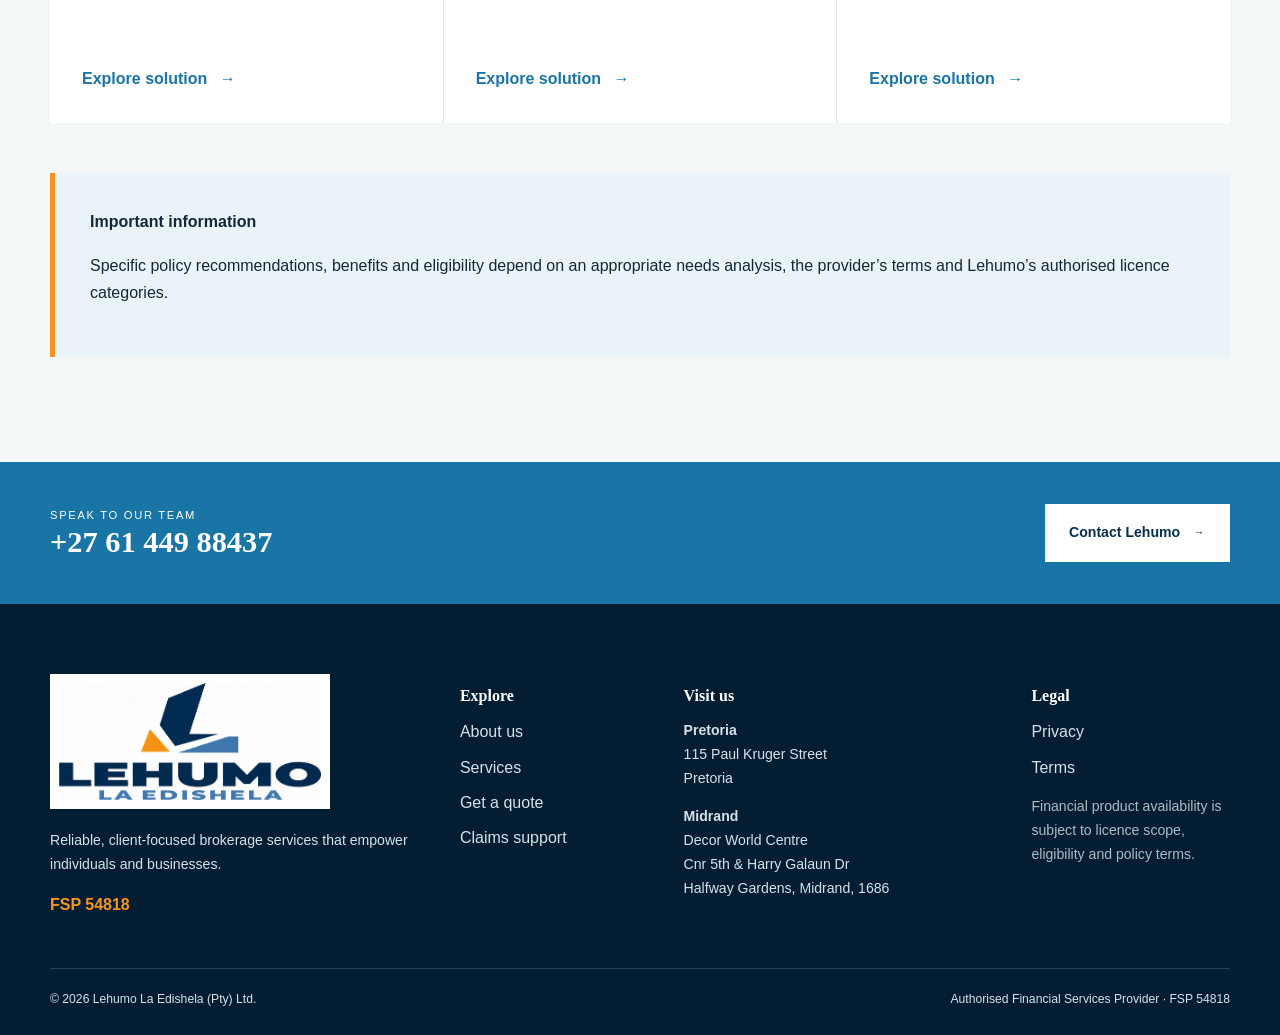
<file: services.html>
<!doctype html><html lang="en-ZA"><head><meta charset="utf-8"><meta name="viewport" content="width=device-width,initial-scale=1"><meta name="description" content="Explore brokerage services designed around real client needs and circumstances."><meta name="theme-color" content="#062f4f"><title>Our services | Lehumo La Edishela</title><link rel="icon" href="assets/images/favicon.png"><link rel="stylesheet" href="assets/css/style.css"></head><body><a class="skip" href="#main">Skip to content</a><div class="topbar"><div class="container"><span>Authorised Financial Services Provider · FSP 54818</span><div><a href="tel:+276144988437">+27 61 449 88437</a><a href="claims.html">Claims support</a></div></div></div><header class="header"><div class="container nav-shell"><a class="brand" href="index.html"><img src="assets/images/lehumo-logo.png" alt="Lehumo La Edishela"></a><button class="menu-toggle" aria-expanded="false" aria-controls="main-nav" aria-label="Open menu"><span></span><span></span><span></span></button><nav id="main-nav" class="main-nav" aria-label="Primary navigation"><a  href="index.html">Home</a><a  href="about.html">About us</a><div class="nav-group"><button aria-expanded="false">Services <i></i></button><div class="dropdown"><a href="services.html#personal">Personal support</a><a href="services.html#business">Business support</a><a href="services.html#policy">Policy sales</a><a href="services.html#claims">Claims assistance</a></div></div><a  href="contact.html">Contact</a><a class="nav-cta" href="quote.html">Get a quote <span>→</span></a></nav></div></header><main id="main"><section class="page-hero"><div class="container reveal"><p class="eyebrow">Our services</p><h1>Practical support for every next step.</h1><p>Explore brokerage services designed around real client needs and circumstances.</p></div></section><section class="section service-section"><div class="container"><header class="section-title"><p class="eyebrow">How we help</p><h2>Brokerage services with a human centre.</h2><p>Every service is designed to make communication clearer and client support more responsive.</p></header><div class="services-grid"><article class="service-card reveal" id="personal" style="--delay:0ms"><span class="number">01</span><div class="service-icon" aria-hidden="true">◇</div><h3>Personal insurance support</h3><p>Guidance for individuals and families seeking appropriate policy options.</p><a href="quote.html">Explore solution <span>→</span></a></article><article class="service-card reveal" id="business" style="--delay:60ms"><span class="number">02</span><div class="service-icon" aria-hidden="true">▣</div><h3>Business insurance support</h3><p>Brokerage conversations shaped around the risks and priorities of your organisation.</p><a href="quote.html">Explore solution <span>→</span></a></article><article class="service-card reveal" id="policy" style="--delay:120ms"><span class="number">03</span><div class="service-icon" aria-hidden="true">↗</div><h3>Policy sales & onboarding</h3><p>Direct engagement, clear information and coordinated policy onboarding.</p><a href="quote.html">Explore solution <span>→</span></a></article><article class="service-card reveal" id="claims" style="--delay:180ms"><span class="number">04</span><div class="service-icon" aria-hidden="true">✓</div><h3>Claims assistance</h3><p>A clear route to report an incident and request support through the claims process.</p><a href="claims.html">Explore solution <span>→</span></a></article><article class="service-card reveal" id="admin" style="--delay:240ms"><span class="number">05</span><div class="service-icon" aria-hidden="true">≡</div><h3>Policy administration</h3><p>Help with policy documents, updates, queries and ongoing client servicing.</p><a href="quote.html">Explore solution <span>→</span></a></article><article class="service-card reveal" id="relationship" style="--delay:300ms"><span class="number">06</span><div class="service-icon" aria-hidden="true">∞</div><h3>Client relationship support</h3><p>Responsive follow-up focused on satisfaction, trust and long-term relationships.</p><a href="quote.html">Explore solution <span>→</span></a></article></div><div class="service-disclosure"><strong>Important information</strong><p>Specific policy recommendations, benefits and eligibility depend on an appropriate needs analysis, the provider’s terms and Lehumo’s authorised licence categories.</p></div></div></section></main><section class="contact-ribbon"><div class="container"><div><span>Speak to our team</span><strong>+27 61 449 88437</strong></div><a class="button button-light" href="contact.html">Contact Lehumo <span>→</span></a></div></section><footer class="footer"><div class="container footer-grid"><div class="footer-intro"><img src="assets/images/lehumo-logo.png" alt="Lehumo La Edishela"><p>Reliable, client-focused brokerage services that empower individuals and businesses.</p><strong>FSP 54818</strong></div><div><h2>Explore</h2><a href="about.html">About us</a><a href="services.html">Services</a><a href="quote.html">Get a quote</a><a href="claims.html">Claims support</a></div><div><h2>Visit us</h2><p><strong>Pretoria</strong><br>115 Paul Kruger Street<br>Pretoria</p><p><strong>Midrand</strong><br>Decor World Centre<br>Cnr 5th & Harry Galaun Dr<br>Halfway Gardens, Midrand, 1686</p></div><div><h2>Legal</h2><a href="privacy.html">Privacy</a><a href="terms.html">Terms</a><p class="legal-note">Financial product availability is subject to licence scope, eligibility and policy terms.</p></div></div><div class="container footer-bottom"><span>© <span data-year></span> Lehumo La Edishela (Pty) Ltd.</span><span>Authorised Financial Services Provider · FSP 54818</span></div></footer><button class="back-top" aria-label="Back to top">↑</button><div class="wa-panel" aria-live="polite"><button class="wa-close" aria-label="Close WhatsApp panel">×</button><span class="wa-icon">WA</span><strong>How can we help?</strong><p>Chat with Edishela Holdings on WhatsApp.</p><a href="https://wa.me/276144988437?text=Hello%20Lehumo%20La%20Edishela%2C%20I%20would%20like%20assistance." target="_blank" rel="noopener">Start WhatsApp chat</a></div><button class="wa-button" aria-label="Open WhatsApp chat"><span>WA</span></button><div class="cookie" role="dialog" aria-label="Cookie notice"><p>We use essential browser storage to remember your preferences. <a href="privacy.html">Privacy notice</a></p><button data-cookie>Accept</button></div><script src="assets/js/script.js" defer></script></body></html>
</file>
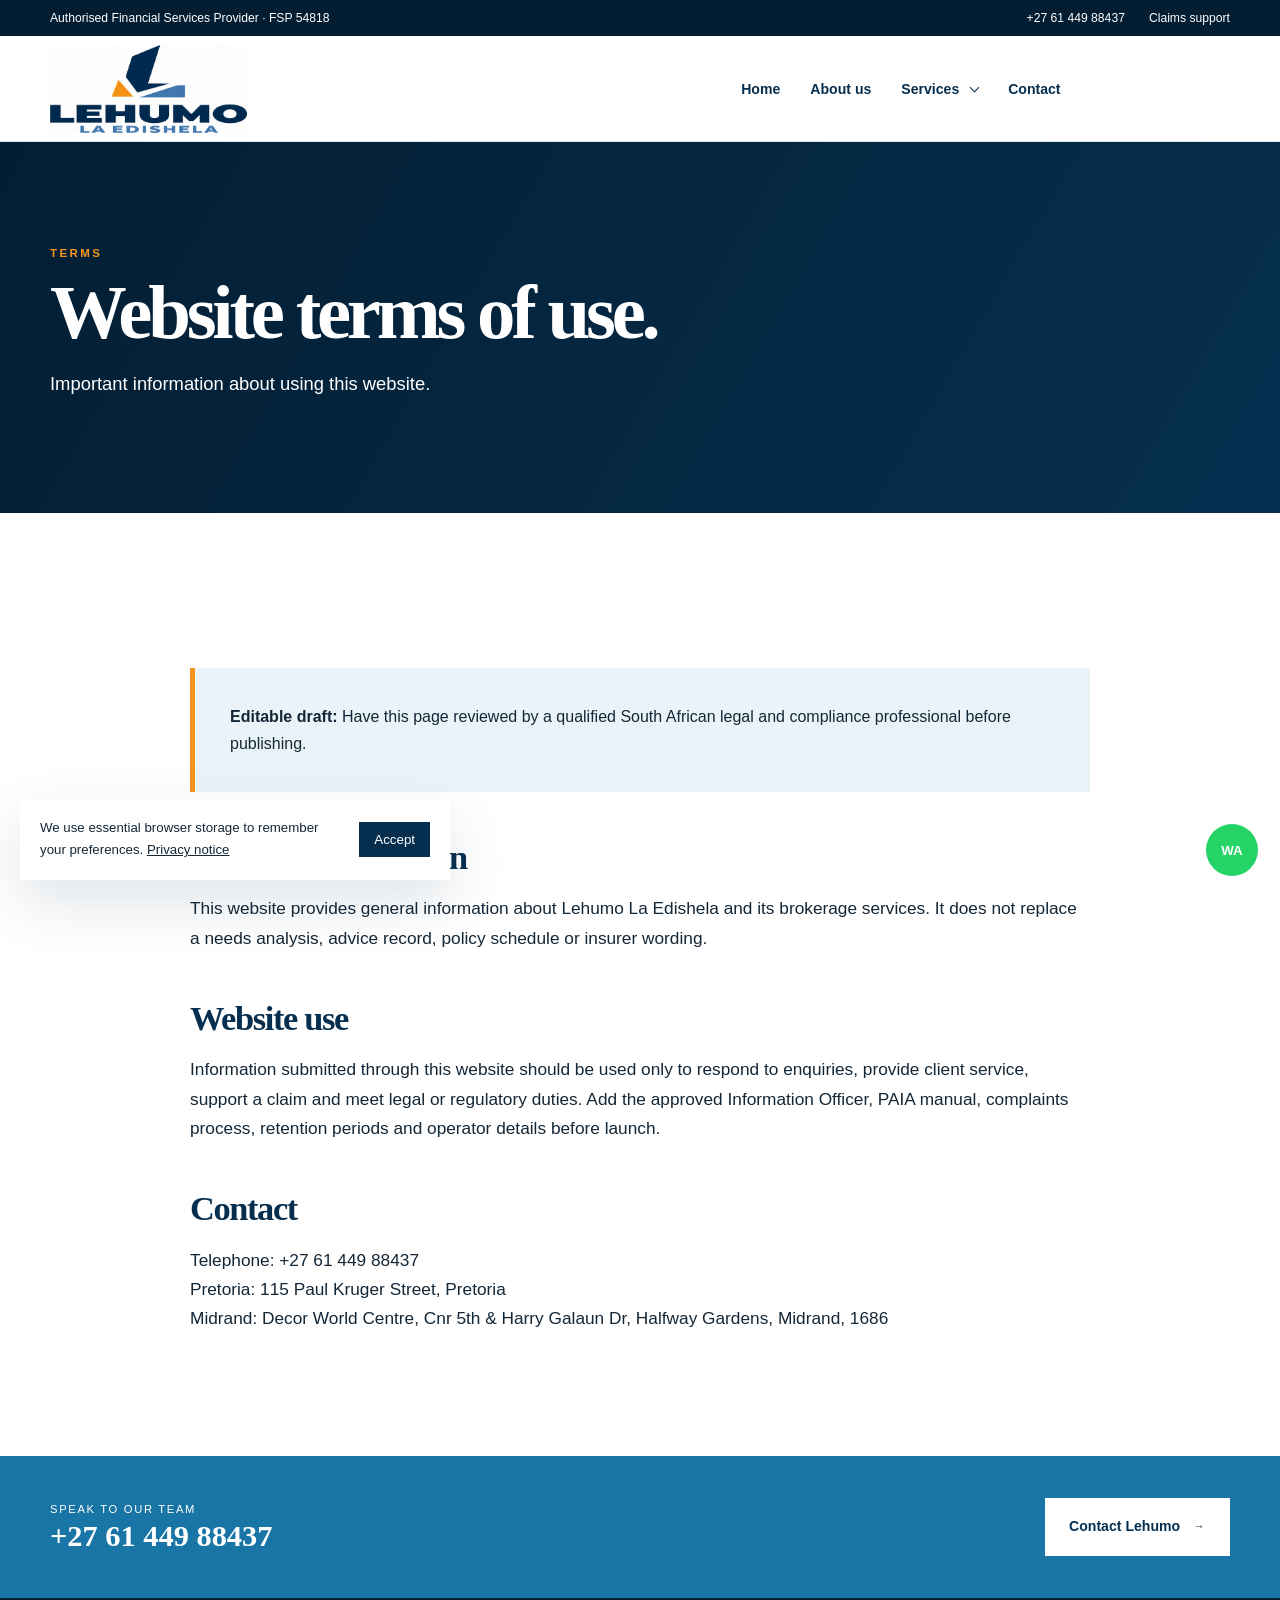
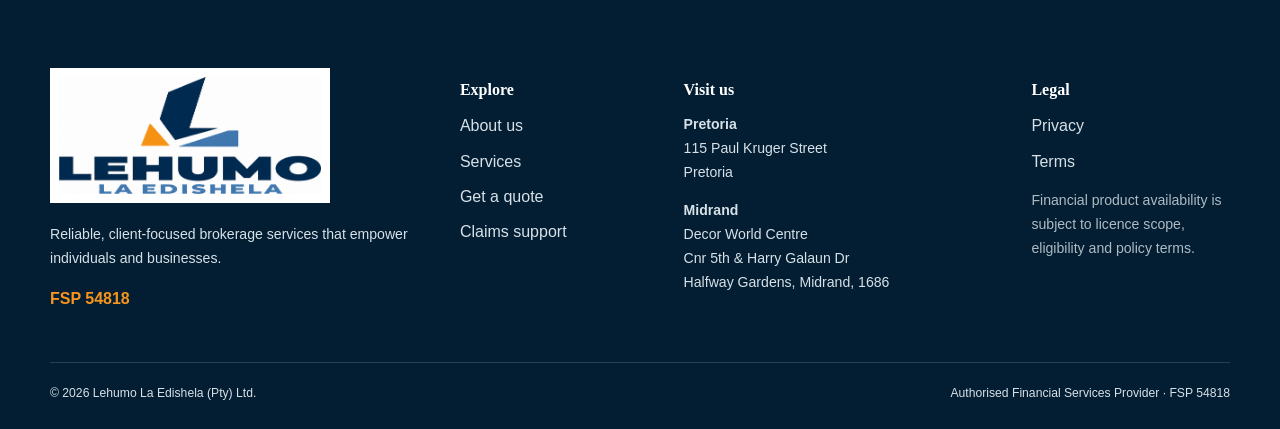
<file: terms.html>
<!doctype html><html lang="en-ZA"><head><meta charset="utf-8"><meta name="viewport" content="width=device-width,initial-scale=1"><meta name="description" content="Important information about using this website."><meta name="theme-color" content="#062f4f"><title>Terms | Lehumo La Edishela</title><link rel="icon" href="assets/images/favicon.png"><link rel="stylesheet" href="assets/css/style.css"></head><body><a class="skip" href="#main">Skip to content</a><div class="topbar"><div class="container"><span>Authorised Financial Services Provider · FSP 54818</span><div><a href="tel:+276144988437">+27 61 449 88437</a><a href="claims.html">Claims support</a></div></div></div><header class="header"><div class="container nav-shell"><a class="brand" href="index.html"><img src="assets/images/lehumo-logo.png" alt="Lehumo La Edishela"></a><button class="menu-toggle" aria-expanded="false" aria-controls="main-nav" aria-label="Open menu"><span></span><span></span><span></span></button><nav id="main-nav" class="main-nav" aria-label="Primary navigation"><a  href="index.html">Home</a><a  href="about.html">About us</a><div class="nav-group"><button aria-expanded="false">Services <i></i></button><div class="dropdown"><a href="services.html#personal">Personal support</a><a href="services.html#business">Business support</a><a href="services.html#policy">Policy sales</a><a href="services.html#claims">Claims assistance</a></div></div><a  href="contact.html">Contact</a><a class="nav-cta" href="quote.html">Get a quote <span>→</span></a></nav></div></header><main id="main"><section class="page-hero"><div class="container reveal"><p class="eyebrow">Terms</p><h1>Website terms of use.</h1><p>Important information about using this website.</p></div></section><section class="section"><div class="container editorial legal-copy"><div class="notice"><strong>Editable draft:</strong> Have this page reviewed by a qualified South African legal and compliance professional before publishing.</div><h2>General information</h2><p>This website provides general information about Lehumo La Edishela and its brokerage services. It does not replace a needs analysis, advice record, policy schedule or insurer wording.</p><h2>Website use</h2><p>Information submitted through this website should be used only to respond to enquiries, provide client service, support a claim and meet legal or regulatory duties. Add the approved Information Officer, PAIA manual, complaints process, retention periods and operator details before launch.</p><h2>Contact</h2><p>Telephone: +27 61 449 88437<br>Pretoria: 115 Paul Kruger Street, Pretoria<br>Midrand: Decor World Centre, Cnr 5th & Harry Galaun Dr, Halfway Gardens, Midrand, 1686</p></div></section></main><section class="contact-ribbon"><div class="container"><div><span>Speak to our team</span><strong>+27 61 449 88437</strong></div><a class="button button-light" href="contact.html">Contact Lehumo <span>→</span></a></div></section><footer class="footer"><div class="container footer-grid"><div class="footer-intro"><img src="assets/images/lehumo-logo.png" alt="Lehumo La Edishela"><p>Reliable, client-focused brokerage services that empower individuals and businesses.</p><strong>FSP 54818</strong></div><div><h2>Explore</h2><a href="about.html">About us</a><a href="services.html">Services</a><a href="quote.html">Get a quote</a><a href="claims.html">Claims support</a></div><div><h2>Visit us</h2><p><strong>Pretoria</strong><br>115 Paul Kruger Street<br>Pretoria</p><p><strong>Midrand</strong><br>Decor World Centre<br>Cnr 5th & Harry Galaun Dr<br>Halfway Gardens, Midrand, 1686</p></div><div><h2>Legal</h2><a href="privacy.html">Privacy</a><a href="terms.html">Terms</a><p class="legal-note">Financial product availability is subject to licence scope, eligibility and policy terms.</p></div></div><div class="container footer-bottom"><span>© <span data-year></span> Lehumo La Edishela (Pty) Ltd.</span><span>Authorised Financial Services Provider · FSP 54818</span></div></footer><button class="back-top" aria-label="Back to top">↑</button><div class="wa-panel" aria-live="polite"><button class="wa-close" aria-label="Close WhatsApp panel">×</button><span class="wa-icon">WA</span><strong>How can we help?</strong><p>Chat with Edishela Holdings on WhatsApp.</p><a href="https://wa.me/276144988437?text=Hello%20Lehumo%20La%20Edishela%2C%20I%20would%20like%20assistance." target="_blank" rel="noopener">Start WhatsApp chat</a></div><button class="wa-button" aria-label="Open WhatsApp chat"><span>WA</span></button><div class="cookie" role="dialog" aria-label="Cookie notice"><p>We use essential browser storage to remember your preferences. <a href="privacy.html">Privacy notice</a></p><button data-cookie>Accept</button></div><script src="assets/js/script.js" defer></script></body></html>
</file>
<file: assets/css/style.css>
:root{--navy:#062f4f;--deep:#031e33;--blue:#1975a5;--sky:#eaf4f8;--orange:#f7941d;--ink:#142737;--muted:#61717d;--white:#fff;--off:#f4f7f8;--line:#dce5e9;--green:#25d366;--shadow:0 22px 60px rgba(6,47,79,.13);--container:min(1180px,calc(100% - 42px));--serif:Georgia,'Times New Roman',serif;--sans:Arial,'Helvetica Neue',sans-serif}*{box-sizing:border-box}html{scroll-behavior:smooth}body{margin:0;color:var(--ink);background:#fff;font:16px/1.7 var(--sans)}img{display:block;max-width:100%}a{color:inherit}.container{width:var(--container);margin-inline:auto}.skip{position:fixed;top:-70px;left:12px;background:#fff;color:var(--navy);padding:12px 18px;z-index:1000}.skip:focus{top:12px}.topbar{background:var(--deep);color:#fff;font-size:.76rem}.topbar .container{min-height:36px;display:flex;align-items:center;justify-content:space-between}.topbar div div{display:flex;gap:24px}.topbar a{text-decoration:none}.header{position:sticky;top:0;background:#fff;border-bottom:1px solid var(--line);z-index:100}.nav-shell{min-height:105px;display:flex;align-items:center;justify-content:space-between}.brand{display:flex;align-items:center}.brand img{width:300px;height:88px;object-fit:contain;object-position:left center}.main-nav{display:flex;align-items:center;gap:30px;font-weight:700;font-size:.88rem}.main-nav>a,.nav-group>button{text-decoration:none;border:0;background:none;padding:41px 0;cursor:pointer;position:relative;color:var(--navy);font:700 .88rem var(--sans)}.main-nav>a:not(.nav-cta)::after,.nav-group>button::after{content:'';position:absolute;left:0;bottom:30px;width:0;height:2px;background:var(--orange);transition:.25s}.main-nav>a:hover::after,.main-nav>a.active::after,.nav-group>button:hover::after{width:100%}.nav-cta{padding:13px 18px!important;background:var(--navy);color:#fff!important;transition:.25s}.nav-cta:hover{background:var(--blue);transform:translateY(-2px)}.nav-cta span{margin-left:8px}.nav-group{position:relative}.nav-group button i{display:inline-block;width:7px;height:7px;border:solid currentColor;border-width:0 1px 1px 0;transform:rotate(45deg);margin:0 0 3px 8px}.dropdown{position:absolute;top:91px;left:-30px;width:250px;background:#fff;padding:18px;box-shadow:var(--shadow);opacity:0;visibility:hidden;transform:translateY(8px);transition:.22s}.nav-group:hover .dropdown,.nav-group:focus-within .dropdown{opacity:1;visibility:visible;transform:none}.dropdown a{display:block;padding:9px 10px;text-decoration:none;font-weight:600}.dropdown a:hover{background:var(--sky);color:var(--blue)}.menu-toggle{display:none;border:0;background:none;padding:10px}.menu-toggle span{display:block;width:29px;height:2px;background:var(--navy);margin:6px}.hero{height:min(780px,calc(100vh - 141px));min-height:610px;position:relative;display:grid;align-items:center;color:#fff;overflow:hidden}.hero>img{position:absolute;inset:0;width:100%;height:100%;object-fit:cover}.hero-overlay{position:absolute;inset:0;background:linear-gradient(90deg,rgba(3,30,51,.96) 0%,rgba(3,30,51,.78) 43%,rgba(3,30,51,.08) 75%)}.hero-copy{position:relative;z-index:2}.eyebrow{text-transform:uppercase;letter-spacing:.21em;color:var(--orange);font-weight:700;font-size:.72rem}.hero h1,.page-hero h1{max-width:760px;font:700 clamp(3.3rem,7vw,6.3rem)/.95 var(--serif);letter-spacing:-.055em;margin:.18em 0}.hero-copy>p:not(.eyebrow){font-size:1.16rem;max-width:600px}.actions{display:flex;align-items:center;gap:28px;margin-top:34px}.button{display:inline-flex;align-items:center;justify-content:center;gap:13px;padding:15px 22px;border:2px solid var(--navy);background:var(--navy);color:#fff;text-decoration:none;font-weight:700;font-size:.88rem;cursor:pointer;transition:.25s}.hero .button{background:var(--orange);border-color:var(--orange);color:var(--deep)}.button:hover{transform:translateY(-3px);background:var(--blue);border-color:var(--blue);color:#fff;box-shadow:0 12px 30px rgba(6,47,79,.2)}.button-light{background:#fff;border-color:#fff;color:var(--navy)}.text-link{display:inline-flex;gap:10px;align-items:center;color:var(--blue);font-weight:700;text-decoration:none;border-bottom:1px solid currentColor}.text-link span{transition:.2s}.text-link:hover span{transform:translateX(6px)}.text-link.light{color:#fff}.scroll-cue{position:absolute;z-index:2;left:50%;bottom:26px;transform:translateX(-50%);display:flex;flex-direction:column;align-items:center;color:#fff;text-decoration:none;text-transform:uppercase;letter-spacing:.2em;font-size:.65rem}.scroll-cue span{font-size:1.2rem;animation:bob 1.5s infinite}.section{padding:105px 0}.intro-grid{display:grid;grid-template-columns:.9fr 1.1fr;gap:10%}.section h2,.editorial h2,.contact-grid h2,.contact-heading h2{font:700 clamp(2.25rem,4.2vw,4.25rem)/1.07 var(--serif);letter-spacing:-.04em;margin:.2em 0 .55em;color:var(--navy)}.lead{font-size:1.24rem;color:var(--navy);font-weight:700}.service-section{background:var(--off)}.section-title{max-width:760px;margin-bottom:50px}.section-title>p:last-child{max-width:620px}.services-grid{display:grid;grid-template-columns:repeat(3,1fr);gap:1px;background:var(--line)}.service-card{position:relative;min-height:370px;background:#fff;padding:36px 32px;transition:.3s}.service-card:hover{background:var(--navy);color:#fff;transform:translateY(-7px);box-shadow:var(--shadow);z-index:2}.number{font-size:.78rem;color:var(--orange);font-weight:700}.service-icon{position:absolute;right:30px;top:28px;font-size:1.7rem;color:var(--blue)}.service-card:hover .service-icon{color:var(--orange)}.service-card h3{font:700 1.65rem/1.2 var(--serif);color:var(--navy);margin-top:52px}.service-card:hover h3{color:#fff}.service-card>a{position:absolute;left:32px;bottom:31px;color:var(--blue);font-weight:700;text-decoration:none}.service-card:hover>a{color:#fff}.service-card>a span{display:inline-block;margin-left:8px;transition:.2s}.service-card>a:hover span{transform:translateX(6px)}.story-grid{display:grid;grid-template-columns:1fr 1fr;gap:9%;align-items:center}.story-image{position:relative}.story-image img{width:100%;height:610px;object-fit:cover}.image-label{position:absolute;right:-22px;bottom:30px;background:var(--orange);color:var(--deep);font-weight:700;padding:18px 24px}.story-copy ul{list-style:none;padding:0}.story-copy li{display:grid;grid-template-columns:110px 1fr;padding:20px 0;border-top:1px solid var(--line)}.story-copy li strong{color:var(--navy)}.business-banner{background:var(--navy);color:#fff;overflow:hidden}.business-banner .container{display:grid;grid-template-columns:.85fr 1.15fr;align-items:center;min-height:540px}.business-banner h2{font:700 clamp(2.2rem,4.4vw,4.3rem)/1.05 var(--serif);margin:.2em 0}.business-banner p{max-width:550px}.business-banner img{width:calc(100% + 14vw);height:540px;object-fit:cover;margin-left:7vw}.trust{background:#fff}.testimonial-wrap{display:grid;grid-template-columns:55px 1fr 55px;align-items:center;gap:24px;border-top:1px solid var(--line);border-bottom:1px solid var(--line);padding:55px 0}.testimonials{text-align:center}.testimonial{display:none;margin:0 auto;max-width:800px}.testimonial.active{display:block;animation:fade .45s}.testimonial>span{font:700 5rem/1 var(--serif);color:var(--orange)}.testimonial p{font:700 clamp(1.55rem,3vw,2.4rem)/1.4 var(--serif);color:var(--navy);margin:0}.testimonial footer{color:var(--muted);margin-top:22px}.slider{height:52px;border:1px solid var(--navy);background:#fff;color:var(--navy);font-size:1.2rem;cursor:pointer;transition:.2s}.slider:hover{background:var(--navy);color:#fff}.testimonial-note{text-align:center;font-size:.76rem;color:var(--muted)}.page-hero{background:linear-gradient(120deg,var(--deep),var(--navy));color:#fff;padding:90px 0 95px}.page-hero h1{font-size:clamp(3rem,6vw,5.4rem)}.page-hero p:last-child{max-width:680px;font-size:1.15rem}.editorial{max-width:900px}.editorial>p{font-size:1.08rem}.values{display:grid;grid-template-columns:repeat(3,1fr);gap:18px;margin:60px 0}.values article{border-top:4px solid var(--navy);padding:28px;background:var(--off)}.values span{color:var(--orange);font-size:.75rem}.values h3,.office-grid h3{font:700 1.55rem var(--serif);color:var(--navy)}.compliance,.service-disclosure,.notice{background:var(--sky);border-left:5px solid var(--orange);padding:35px;margin-top:50px}.compliance h2{font-size:2.2rem}.service-disclosure{margin-top:50px}.contact-grid{display:grid;grid-template-columns:.78fr 1.22fr;gap:9%}.quick-contact{display:grid;gap:10px;margin-top:35px}.quick-contact a{display:flex;flex-direction:column;text-decoration:none;padding:17px 20px;background:var(--sky)}.quick-contact span{font-size:.7rem;text-transform:uppercase;letter-spacing:.15em;color:var(--muted)}.lead-form{background:var(--off);padding:38px}.lead-form label{display:block;font-weight:700;margin-bottom:18px}.lead-form input,.lead-form select,.lead-form textarea{display:block;width:100%;margin-top:6px;padding:13px;background:#fff;border:1px solid #9daeb8;font:inherit}.lead-form input:focus,.lead-form select:focus,.lead-form textarea:focus{outline:3px solid rgba(25,117,165,.2);border-color:var(--blue)}.lead-form .two{display:grid;grid-template-columns:1fr 1fr;gap:18px}.lead-form .consent{display:flex;gap:10px;font-weight:400}.lead-form .consent input{width:auto}.form-status{font-weight:700;color:var(--navy)}.contact-heading{max-width:700px;margin-bottom:45px}.office-grid{display:grid;grid-template-columns:1fr 1fr 1fr;gap:18px}.office-grid article{padding:32px;border:1px solid var(--line);min-height:310px}.office-grid article>span{color:var(--orange);font-size:.75rem;text-transform:uppercase;letter-spacing:.14em}.office-grid address{font-style:normal}.office-grid a{display:inline-block;color:var(--blue);font-weight:700;margin:20px 15px 0 0}.office-grid .contact-card{background:var(--navy);color:#fff}.office-grid .contact-card h3{color:#fff}.legal-copy h2{font-size:2.15rem;margin-top:1.35em}.contact-ribbon{background:var(--blue);color:#fff;padding:42px 0}.contact-ribbon .container{display:flex;justify-content:space-between;align-items:center}.contact-ribbon span,.contact-ribbon strong{display:block}.contact-ribbon span{text-transform:uppercase;letter-spacing:.15em;font-size:.7rem}.contact-ribbon strong{font:700 1.9rem var(--serif)}.footer{background:var(--deep);color:#d7e1e7;padding:70px 0 25px}.footer-grid{display:grid;grid-template-columns:1.45fr .7fr 1.2fr .8fr;gap:50px}.footer-intro img{width:280px;background:#fff;padding:9px;margin-bottom:20px}.footer h2{font:700 1rem var(--serif);color:#fff}.footer a{display:block;text-decoration:none;margin:8px 0}.footer a:hover{color:var(--orange)}.footer p{font-size:.88rem}.footer-intro>strong{color:var(--orange)}.legal-note{color:#aebbc3}.footer-bottom{display:flex;justify-content:space-between;border-top:1px solid rgba(255,255,255,.15);padding-top:20px;margin-top:50px;font-size:.76rem}.back-top,.wa-button{position:fixed;right:22px;border:0;cursor:pointer;z-index:85}.back-top{bottom:88px;width:48px;height:48px;background:var(--navy);color:#fff;opacity:0;pointer-events:none;transition:.2s}.back-top.show{opacity:1;pointer-events:auto}.wa-button{bottom:24px;width:52px;height:52px;border-radius:50%;background:var(--green);color:#fff;font-weight:700}.wa-panel{position:fixed;right:24px;bottom:88px;width:310px;background:#fff;padding:24px;box-shadow:var(--shadow);z-index:90;display:none}.wa-panel.open{display:block;animation:fade .3s}.wa-panel strong,.wa-panel .wa-icon{display:block}.wa-icon{color:var(--green);font-weight:700}.wa-panel>a{display:block;background:var(--green);color:#fff;text-align:center;text-decoration:none;padding:11px;font-weight:700}.wa-close{position:absolute;right:8px;top:5px;background:none;border:0;font-size:1.5rem}.cookie{position:fixed;left:20px;bottom:20px;max-width:430px;background:#fff;padding:18px 20px;box-shadow:var(--shadow);z-index:95;display:flex;gap:18px;align-items:center}.cookie p{margin:0;font-size:.83rem}.cookie button{border:0;background:var(--navy);color:#fff;padding:10px 15px}.cookie.hidden{display:none}.reveal{opacity:0;transform:translateY(25px);transition:opacity .65s var(--delay,0ms),transform .65s var(--delay,0ms)}.reveal.visible{opacity:1;transform:none}@keyframes bob{50%{transform:translateY(6px)}}@keyframes fade{from{opacity:0;transform:translateY(8px)}}
@media(max-width:1000px){.brand img{width:245px}.main-nav{gap:18px}.services-grid{grid-template-columns:repeat(2,1fr)}.footer-grid{grid-template-columns:1fr 1fr}}
@media(max-width:900px){.topbar .container>span{display:none}.topbar .container{justify-content:flex-end}.header{top:0}.nav-shell{min-height:88px}.brand img{width:250px;height:72px}.menu-toggle{display:block}.main-nav{display:none;position:absolute;top:88px;left:0;width:100%;background:#fff;padding:18px 22px;box-shadow:var(--shadow);max-height:calc(100vh - 124px);overflow:auto}.main-nav.open{display:flex;flex-direction:column;align-items:stretch;gap:0}.main-nav>a,.nav-group>button{display:block;width:100%;padding:15px 0;text-align:left;border-bottom:1px solid var(--line)}.main-nav>a::after,.nav-group>button::after{display:none}.nav-cta{text-align:center!important;margin-top:12px}.dropdown{display:none;position:static;width:100%;opacity:1;visibility:visible;transform:none;box-shadow:none;background:var(--off);padding:10px}.nav-group.open .dropdown{display:block}.nav-group:hover .dropdown{display:none}.nav-group.open:hover .dropdown{display:block}.hero{height:720px}.hero-overlay{background:linear-gradient(90deg,rgba(3,30,51,.93),rgba(3,30,51,.45))}.hero h1{font-size:4.5rem}.intro-grid,.story-grid,.contact-grid{grid-template-columns:1fr;gap:50px}.story-image img{height:500px}.business-banner .container{grid-template-columns:1fr}.business-banner .container>div{padding:70px 0}.business-banner img{width:100%;height:400px;margin:0}.office-grid{grid-template-columns:1fr 1fr}.footer-grid{grid-template-columns:1fr 1fr}}
@media(max-width:620px){:root{--container:calc(100% - 30px)}.topbar div div a:last-child{display:none}.brand img{width:225px}.hero{height:690px;min-height:0}.hero>img{object-position:64% center}.hero-overlay{background:linear-gradient(90deg,rgba(3,30,51,.92),rgba(3,30,51,.52))}.hero h1{font-size:3.3rem}.hero-copy>p:not(.eyebrow){font-size:1rem}.actions{flex-direction:column;align-items:stretch;text-align:center}.section{padding:75px 0}.services-grid,.values,.office-grid{grid-template-columns:1fr}.service-card{min-height:330px}.story-image img{height:390px}.image-label{right:0}.story-copy li{grid-template-columns:1fr;gap:5px}.business-banner img{height:290px}.testimonial-wrap{grid-template-columns:40px 1fr 40px;gap:7px}.slider{height:42px}.lead-form{padding:23px}.lead-form .two{grid-template-columns:1fr;gap:0}.contact-ribbon .container,.footer-bottom{flex-direction:column;align-items:flex-start;gap:20px}.footer-grid{grid-template-columns:1fr}.footer-intro img{width:250px}.wa-panel{right:15px;width:calc(100% - 30px)}.cookie{left:10px;bottom:10px;width:calc(100% - 20px);flex-direction:column;align-items:flex-start}.page-hero{padding:70px 0}.page-hero h1{font-size:3.25rem}}
@media(prefers-reduced-motion:reduce){*,*:before,*:after{scroll-behavior:auto!important;animation:none!important;transition:none!important}.reveal{opacity:1;transform:none}}
</file>
